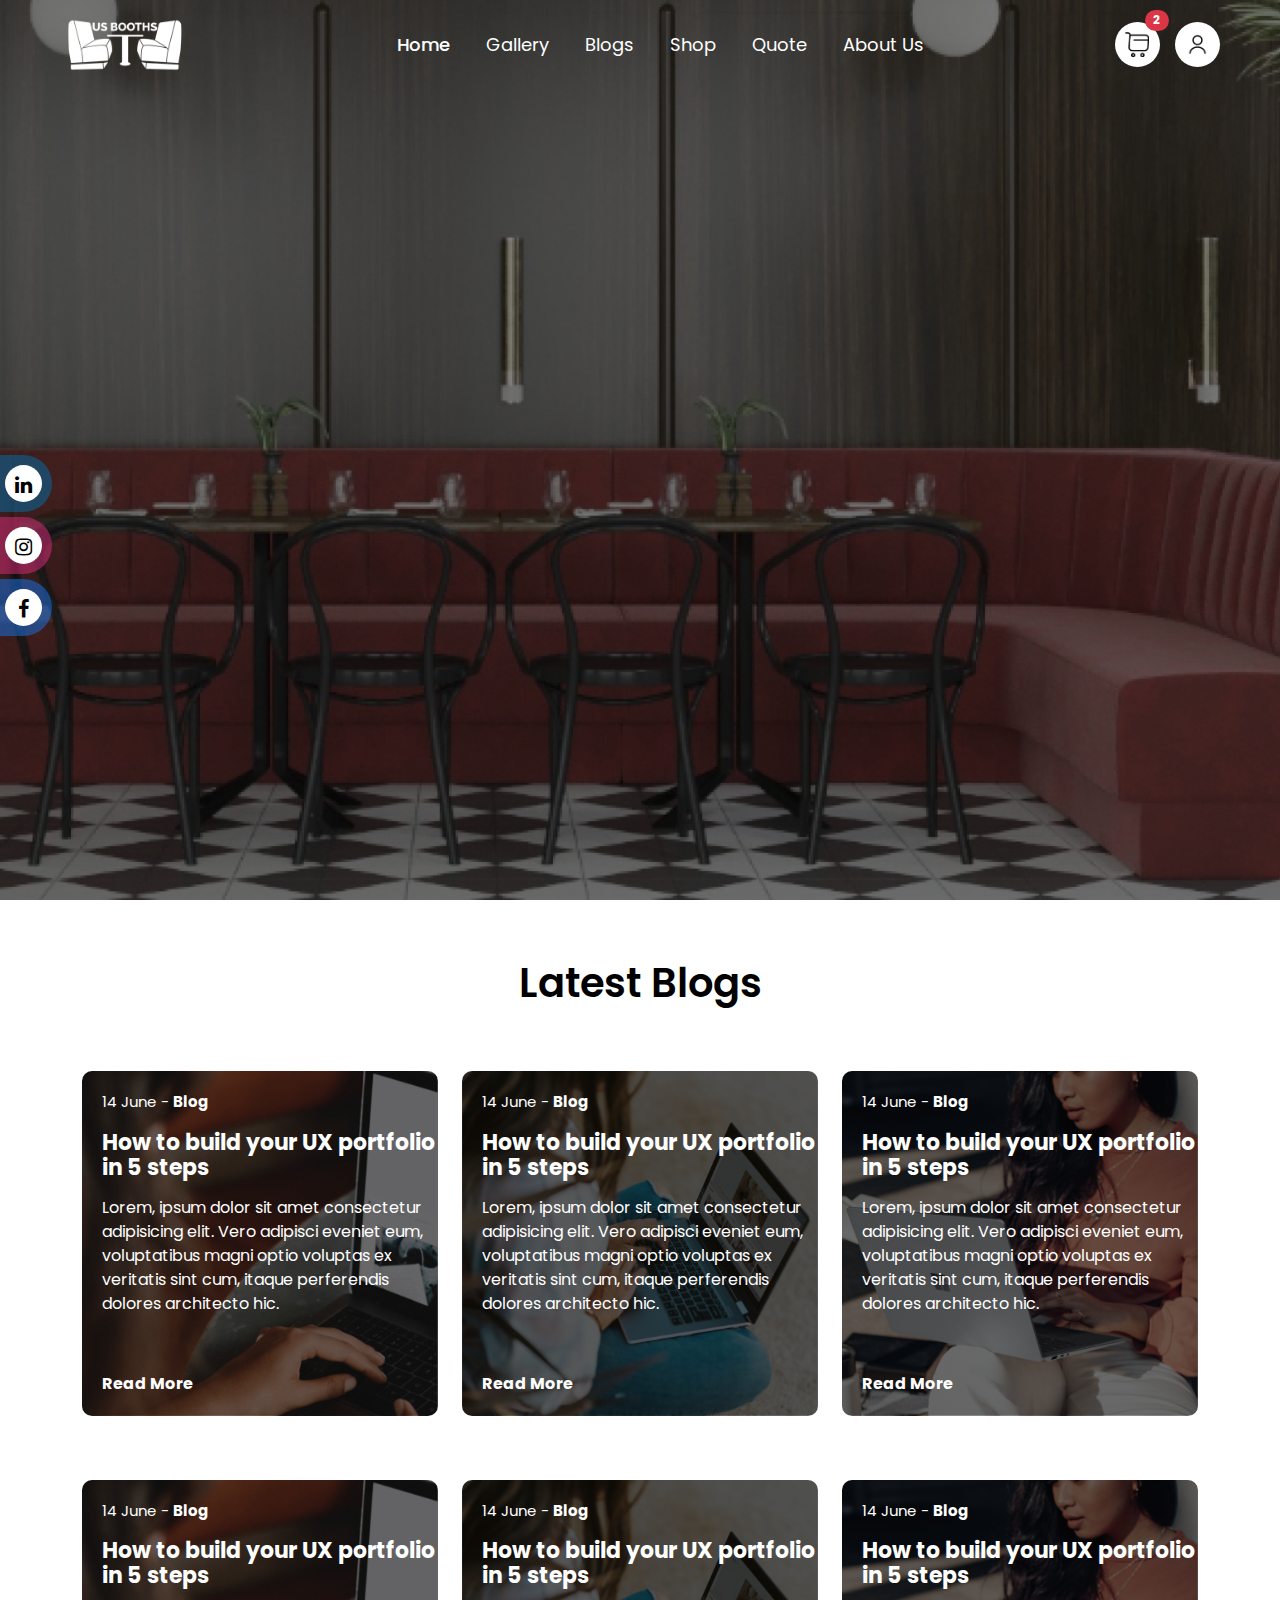
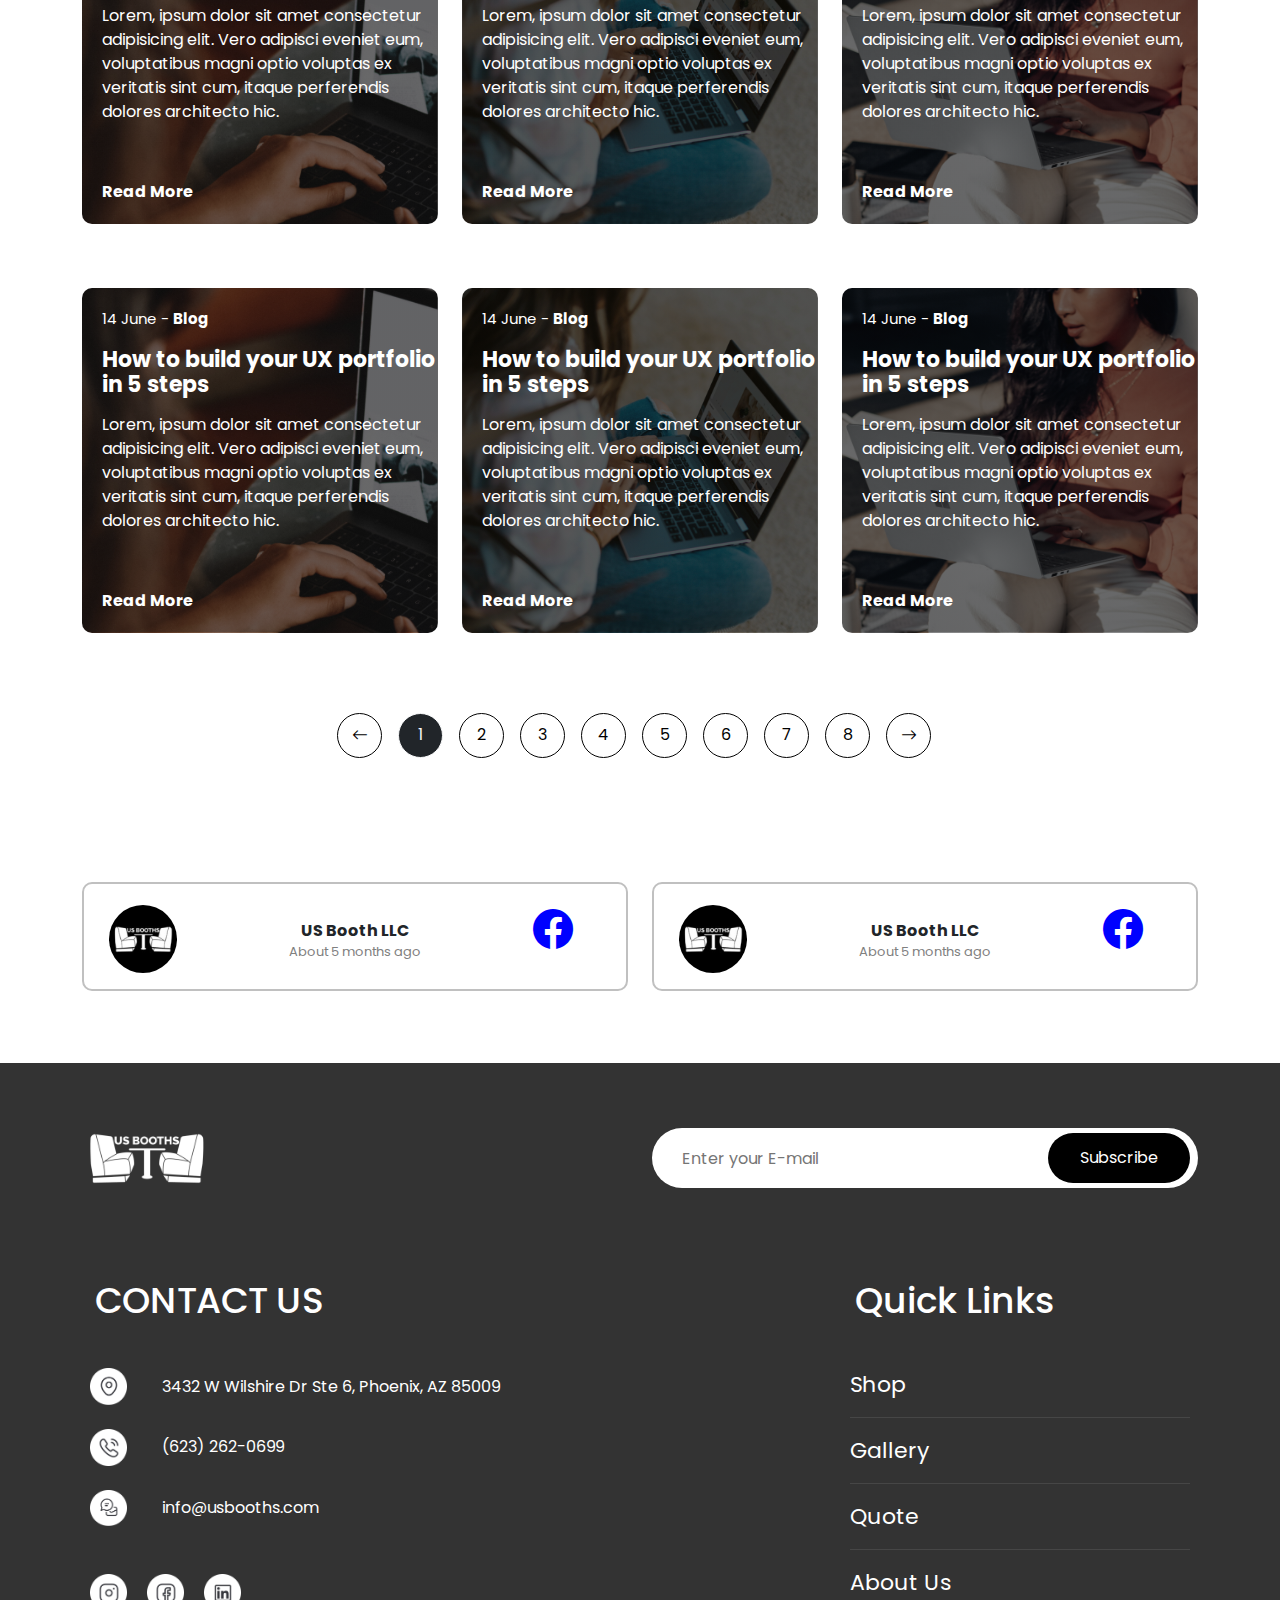
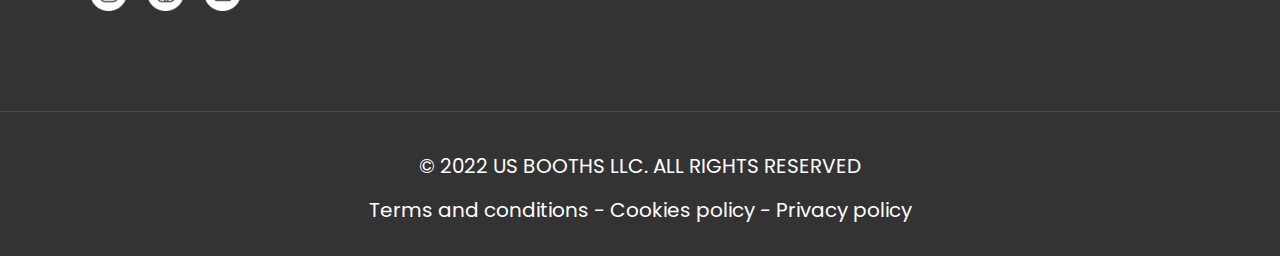
<file: blog.html>
<!doctype html>
<html lang="en">

<head>
  <!-- Required meta tags -->
  <meta charset="utf-8" />
  <meta name="viewport" content="width=device-width, initial-scale=1, shrink-to-fit=no" />

  <!-- <link rel="stylesheet" href="css/owl.carousel.min.css" /> -->

  <link rel="stylesheet" href="https://cdnjs.cloudflare.com/ajax/libs/font-awesome/6.2.0/css/all.min.css" />
  <link href="https://cdn.jsdelivr.net/npm/bootstrap@5.2.2/dist/css/bootstrap.min.css" rel="stylesheet" />
  <!-- Option 1: Include in HTML -->
  <link rel="stylesheet" href="https://cdn.jsdelivr.net/npm/bootstrap-icons@1.3.0/font/bootstrap-icons.css">
  <!-- <link rel="stylesheet" href="https://cdn.jsdelivr.net/npm/bootstrap@5.2.2/dist/css/bootstrap.min.css"> -->
  <link rel="stylesheet" href="css/style2.css">
  <!-- Bootstrap CSS -->


  <!-- Style -->
  <!-- <link rel="stylesheet" href="css/style.css"> -->

  <link rel="icon" type="image/x-icon" href="images/image 1.png">
  <title>Blog</title>
  <style>
    /* ------------------------------------------------ */
    /* ------------------------------------------------ */
    /* ------------------------------------------------ */
    /* ------------------------------------------------ */
    /* ------------------------------------------------ */
    /* ------------------------------------------------ */

    /* header code for Css */
    @import url("https://fonts.googleapis.com/css?family=Poppins");

    * {
      font-family: "Poppins";
    }

    body {
      margin: 0;
    }

    .myTogglerIcon {
      color: #ffffff;
    }

    .navbar-toggler {
      border: 1px solid white !important;
    }

    .myCallUsBtn {
      background-color: white !important;
      border-radius: 50px;
      padding-left: 2.5rem;
      padding-right: 2.5rem;
      padding-top: 0.5rem;
      padding-bottom: 0.5rem;
      border: none;
      color: black;
    }

    .myCallUsBtn:hover {
      background-color: black !important;
      color: white;
    }

    .myItem {
      font-style: normal;
      font-weight: 400;
      font-size: 18px;
      line-height: 24px;
      color: #ffffff;
    }

    .myItem:hover {
      color: #ffffff;
    }

    .active {
      font-weight: 500;
      color: #ffffff !important;
    }

    .myItemDiv {
      margin-left: 10px;
      margin-right: 10px;
    }

    @media only screen and (max-width: 600px) {
      .myNavbar {
        padding-bottom: 20px;
      }

      .myCallUsBtnDiv {
        padding: 15px;
      }

      .myItem {
        padding: 15px;
      }

      .myfooterLogo {
        text-align: center;
        margin-bottom: 20px;
      }

      .mySubscribeInput {
        padding-right: 150px;
      }
    }

    .myfooterBottom {
      padding: 20px;
    }

    .myfooterBottomText {
      text-align: center;
      color: #ffffff;
      font-style: normal;
      font-weight: 400;
      font-size: 20px;
      line-height: 36px;
    }

    .myFooterBg {
      background-color: #333333;
    }

    .myFootContainer {
      padding-top: 4rem;
      padding-bottom: 3rem;
    }

    .myHr {
      color: #808080;
    }

    .myHeaderBg {
      background-color: transparent;
    }

    @media only screen and (max-width: 768px) {
      .myHeaderBg {
        background-color: #000000;
      }
    }

    .buttonIn {
      width: 100%;
      position: relative;
    }

    .mySubscribeInput {
      margin: 0px;
      padding: 30px;
      width: 100%;
      outline: none;
      height: 50px;
      border-radius: 50px;
    }

    .mySubscribeButton {
      position: absolute;
      border-radius: 50px;
      right: 10px;
      top: 8px;
      bottom: 10px;
      z-index: 2;
      border: none;
      padding-left: 2rem;
      padding-right: 2rem;
      height: 50px;
      cursor: pointer;
      color: white;
      background-color: black;
      transform: translateX(2px);
    }

    .mySubColumn {
      display: flex;
      align-items: center;
    }

    .myFooterRow1 {
      margin-bottom: 4rem;
    }

    .myFooterIcon {
      margin-right: 35px;
    }

    .myList {
      margin-bottom: 1.5rem;
    }

    .myFooterIconText {
      margin-top: auto;
      margin-bottom: auto;
    }

    .myContactText {
      padding-left: 5px;
      color: white;
      font-style: normal;
      font-weight: 500;
      font-size: 36px;
      line-height: 54px;
    }

    .myFooterIconStyle {
      width: 37px;
    }

    .myFooterIcon2 {
      margin-right: 20px;
    }

    .social-content>ul {
      list-style-type: none;
      padding-left: 0px;
      display: flex;
    }

    .myQuickLinksText {
      padding-left: 5px;
      color: white;
      font-style: normal;
      font-weight: 500;
      font-size: 36px;
      line-height: 54px;
    }

    .myQuickLinks {
      font-style: normal;
      font-weight: 400;
      font-size: 22px;
      line-height: 33px;
      color: #ffffff;
    }

    .FooterLeft {
      padding: 20px;
    }

    .FooterRight {
      padding: 20px;
    }





    .page-link {
      position: relative;
      justify-content: center;
      display: grid;
      padding: 0.5rem 0.75rem;
      margin-left: 30px;
      line-height: 1.25;
      align-items: center;
      background-color: #fff;
      border-radius: 1px solid black;
      border-radius: 59px !important;
      border: 2px;
      color: black;
      border: 1px solid;
      margin-bottom: 100px;
    }

    .ago {
      color: gray;
      font-weight: normal;
      font-size: 13px;
    }

    .bi-facebook {
      margin-left: 20px;
      font-size: 40px;
      color: blue;
    }


    .date {
      padding-left: 20px;
      font-size: 15px;
      padding-top: 20px;
      color: white;
    }


    /* .li-icon {
  margin-top: 10px;
} */

    .only-logo {
      display: flex;
      justify-content: center;
      align-items: center;
    }

    .only-logo img {
      border-radius: 50%;
      margin-top: 5px;
    }

    /* pagination Media Query */
    /* @media only screen and (max-width: 600px) {
  .pagination_4 {
    display: none;
  }
} */
    @media only screen and (max-width: 400px) {
      .pagination_3 {
        display: none;
      }
    }

    @media only screen and (max-width: 640px) {
      .pagination_6 {
        display: none;
      }
    }

    @media only screen and (max-width: 550px) {
      .pagination_5 {
        display: none;
      }
    }

    @media only screen and (max-width: 470px) {
      .pagination_4 {
        display: none;
      }
    }

    @media only screen and (max-width: 400px) {
      .pagination_3 {
        display: none;
      }
    }


    .HERO_SECTION {
      height: 100vh;
      background-size: cover;
      background-position: center;
      background-repeat: no-repeat;
      position: relative;
    }

    .responsive_design {
      margin-left: 0% !important;
      margin-right: 0% !important;
    }


    @media only screen and (max-width: 1310px) {
      .product_detials_table {
        width: auto !important;
      }
    }

    @media only screen and (min-width: 768px) {
      .Gallery_text {
        font-weight: 600;
        font-size: 60px;
        text-align: center;
        color: #000000;
        margin-bottom: 30px;
        margin-top: 10px;
      }
    }


    @media only screen and (min-width: 100px) {
      .Gallery_text {
        font-weight: 600;
        font-size: 40px;
        text-align: center;
        color: #000000;
        margin-bottom: 10px;
        margin-top: 5px;
      }
    }



    .CLICK-11 {
      background: url(images/p1.png);
      background-position: center;
      background-size: cover;
      width: 100%;
      height: 40vh;
      /* padding: 0% !important; */
    }

    .CLICK-22 {
      background: url(images/p33.png);
      background-position: center;
      background-size: cover;

      width: 100%;
      height: 40vh;

    }

    .CLICK-33 {
      background: url(images/p77.png);
      background-position: center;
      background-size: cover;
      width: 98%;
      height: 40vh;
      margin-left: 4px;
    }

    .CLICK-44 {
      background: linear-gradient(rgba(8, 8, 8, 0.6), rgba(8, 8, 8, 0.6)),
        url(images/imgae/p44.png);
      background-position: center;
      background-size: cover;
      width: 98%;
      /* margin-left: 14px !important; */
      height: 40vh;
      font-size: 25px;
      font-weight: bold;
      display: flex;
      color: white;
      justify-content: center;
      align-items: center;
      margin-left: 4px;

    }




    .img-1 {
      background: linear-gradient(rgba(8, 8, 8, 0.6), rgba(8, 8, 8, 0.6)),
        url(images/imgae/Mask\ group-1.png);
      background-position: center;
      background-size: cover;
      border-radius: 10px;
      width: 100%;
      height: auto;
    }

    .img-2 {
      background: linear-gradient(rgba(8, 8, 8, 0.6), rgba(8, 8, 8, 0.6)),
        url(images/windows-dOmKEVCg94s-unsplash\ 1.png);
      background-position: center;
      background-size: cover;
      border-radius: 10px;
      width: 100%;
      height: auto;
    }

    .img-3 {
      background: linear-gradient(rgba(8, 8, 8, 0.6), rgba(8, 8, 8, 0.6)),
        url(images/imgae/Mask\ group.png);
      background-position: center;
      background-size: cover;
      border-radius: 10px;
      width: 100%;
      height: auto;
    }





    .build {
      padding-left: 20px;
      font-size: 22px;
      font-weight: bold;
      line-height: 25px;
      color: white;
    }




    .Rmore {
      padding-top: 40px;
      padding-left: 20px;
      padding-bottom: 20px;
    }

    .Rmore a {
      text-decoration: none;
      color: white;
      font-weight: bold;
    }

    .Rmore a:hover {
      color: aqua;
    }

    .amet {
      color: white;
      padding-left: 20px;
    }


    .booth {
      padding-top: 21px;
      font-weight: bold;
      line-height: 20px;
    }

    #overlay {
      position: absolute;
      /* Sit on top of the page content */
      /* Hidden by default */
      width: 100%;
      /* Full width (cover the whole page) */
      height: 100vh;
      /* Full height (cover the whole page) */
      top: 0;
      left: 0;
      right: 0;
      bottom: 0;
      background-color: rgba(0, 0, 0, 0.5);
      /* Black background with opacity */
      z-index: 900 !important;
      /* Specify a stack order in case you're using a different order for other elements */
      cursor: pointer;
      /* Add a pointer on hover */
    }


    /* Header Icon Style  */
    .main-div {

      width: 45px;
      height: 45px;

      border-radius: 50%;

      background-color: white;
    }

    .icon-1 {
      margin: 5px;
      height: 35px;
      padding: 5px;
    }

    .icon1span span {
      position: relative;
      top: -60px;
      left: 30px;
    }

    .main-div2 {
      margin-left: 15px;
      width: 45px;
      height: 45px;
      border-radius: 50%;
      background-color: white;
    }

    .icon-2 {
      margin: 5px;
      height: 35px;
      padding: 7px;
    }
  </style>
</head>

<body>


  <!-- <div class="site-mobile-menu site-navbar-target">
      <div class="site-mobile-menu-header">
        <div class="site-mobile-menu-close mt-3">
          <span class="icon-close2 js-menu-toggle"></span>
        </div>
      </div>
      <div class="site-mobile-menu-body"></div>
    </div>
    <header class="site-navbar mt-3 ">
      <div class="container-fluid  ">
        <div class="row align-items-center responsive_design">
          <div class="site-logo col-6"><a href="index.html"><img src="images/image 1.png" alt=""></a></div>

          <nav class="mx-auto site-navigation">
            <ul class="site-menu js-clone-nav d-none d-xl-block ml-0 pl-0;">
              <li><a href="index.html" class="nav-link active">Home</a></li>
              <li><a href="Gallery.html">Gallery</a></li>
              <li class="nav-link">
                <a href="blog.html">Blog</a>
              </li>
              <li class="nav-link">
                <a href="shop2.html">Shop</a>
              </li>
              <li><a href="quote.html">Quote</a></li>
              <li><a href="aboutus.html">About us</a></li>
            </ul>
          </nav>
          
          <div class="right-cta-menu text-right d-flex aligin-items-center col-6 ">
            <div class="ml-auto">
              <a href="chrt.html" class="btn btn-outline-white border-width-2 d-lg-inline-block"><span class="mr-0"></span><i class="fa fa-shopping-cart"></i></a>
              <a href="login.html" class="btn btn-outline-white border-width-2  d-lg-inline-block"><span class="mr-1"></span><i class="fas fa-user"></i></a>
               
            </div>
            <a href="#" class="site-menu-toggle js-menu-toggle d-inline-block d-xl-none mt-lg-2 ml-3 "><span class="icon-menu h3 m-0 p-0 mt-2"></span></a>
          </div>

        </div>
      </div>
    </header> -->
  <section class="myHeaderBg w-100" style="position:absolute ;z-index: 1000;">
    <div class="container-fluid px-md-5 px-d-none">
      <nav class="navbar navbar-expand-lg myNavbar">
        <div class="container-fluid">
          <a class="navbar-brand" href="index.html"><img class="image_width" src="images/image 1.png" alt="" /></a>
          <button class="navbar-toggler" type="button" data-bs-toggle="collapse"
            data-bs-target="#navbarSupportedContent" aria-controls="navbarSupportedContent" aria-expanded="false"
            aria-label="Toggle navigation">
            <span class=""><i class="fa-solid fa-bars myTogglerIcon"></i></span>
          </button>
          <div class="collapse navbar-collapse" id="navbarSupportedContent">
            <ul class="navbar-nav me-auto mb-2 mb-lg-0 mx-auto">
              <li class="nav-item myItemDiv">
                <a class="nav-link myItem active" aria-current="page" href="./index.html">Home</a>
              </li>
              <li class="nav-item myItemDiv">
                <a class="nav-link myItem" href="./Gallery.html">Gallery</a>
              </li>
              <li class="nav-item myItemDiv">
                <a class="nav-link myItem" href="./blog.html">Blogs</a>
              </li>
              <li class="nav-item myItemDiv">
                <a class="nav-link myItem" href="./shop.html">Shop</a>
              </li>
              <li class="nav-item myItemDiv">
                <a class="nav-link myItem" href="./quote.html">Quote</a>
              </li>
              <li class="nav-item myItemDiv">
                <a class="nav-link myItem" href="./aboutus.html">About Us</a>
              </li>
            </ul>
            <!-- <ul class="navbar-nav me-auto mb-2 mb-lg-0 mx-auto">
                <li class="nav-item myItemDiv">
                  <a class="nav-link myItem active" aria-current="page" href="#"
                    >Home</a
                  >
                </li>
                <li class="nav-item myItemDiv">
                  <a class="nav-link myItem" href="#">Gallery</a>
                </li>
                <li class="nav-item myItemDiv">
                  <a class="nav-link myItem text-light">Blogs</a>
                </li>
                <li class="nav-item myItemDiv">
                  <a class="nav-link myItem text-light">Shop</a>
                </li>
                <li class="nav-item myItemDiv">
                  <a class="nav-link myItemn text-light">Quote</a>
                </li>
                <li class="nav-item myItemDiv">
                  <a class="nav-link myItem text-light">About Us</a>
                </li>
              </ul> -->
            <!-- Icon Start  -->
            <div class="d-flex">
              <div class="main-div">
                <div class="icon1span">
                  <a href="cart.html"> <img class="icon-1" src="./images/Vector.png" alt="" /></a>
                  <span class="badge rounded-pill badge-notification bg-danger">2</span>
                </div>



              </div>

              <div class=" main-div2">
                <a href="./login.html"><img class="icon-2" src="./images/Vector2.png" alt="" /></a>
              </div>
            </div>
            <!-- Icon End  -->
            <!-- <div class="d-flex myCallUsBtnDiv">
                <button
                  type="button"
                  class="btn btn-primary btn-lg myCallUsBtn"
                >
                  Call Us
                </button>
              </div> -->
          </div>
        </div>
      </nav>
    </div>
  </section>
  <div id="overlay"></div>


  <div></div>

  <div class="HERO_SECTION" style="background-image: url(images/blog.png); text-align: center;">

  </div>
  <section>
    <div class="container ">
      <div class="Gallery_text py-2 py-md-5">Latest Blogs </div>

      <div class="row">
        <div class="col-md-4 col-sm-12">
          <div class="img-1">
            <p class="date">14 June - <b>Blog</b></p>
            <p class="build">How to build your UX portfolio in 5 steps</p>
            <p class="amet">
              Lorem, ipsum dolor sit amet consectetur adipisicing elit. Vero
              adipisci eveniet eum, voluptatibus magni optio voluptas ex
              veritatis sint cum, itaque perferendis dolores architecto hic.
            </p>
            <p class="Rmore"><a href="#">Read More</a></p>
          </div>
        </div>
        <div class="col-md-4 col-sm-12">
          <div class="img-2">
            <p class="date">14 June - <b>Blog</b></p>
            <p class="build">How to build your UX portfolio in 5 steps</p>
            <p class="amet">
              Lorem, ipsum dolor sit amet consectetur adipisicing elit. Vero
              adipisci eveniet eum, voluptatibus magni optio voluptas ex
              veritatis sint cum, itaque perferendis dolores architecto hic.
            </p>
            <p class="Rmore"><a href="#">Read More</a></p>
          </div>
        </div>
        <div class="col-md-4 col-sm-12">
          <div class="img-3">
            <p class="date">14 June - <b>Blog</b></p>
            <p class="build">How to build your UX portfolio in 5 steps</p>
            <p class="amet">
              Lorem, ipsum dolor sit amet consectetur adipisicing elit. Vero
              adipisci eveniet eum, voluptatibus magni optio voluptas ex
              veritatis sint cum, itaque perferendis dolores architecto hic.
            </p>
            <p class="Rmore"><a href="#">Read More</a></p>
          </div>
        </div>
      </div>
      <div class="row mt-5">
        <div class="col-md-4 col-sm-12">
          <div class="img-1">
            <p class="date">14 June - <b>Blog</b></p>
            <p class="build">How to build your UX portfolio in 5 steps</p>
            <p class="amet">
              Lorem, ipsum dolor sit amet consectetur adipisicing elit. Vero
              adipisci eveniet eum, voluptatibus magni optio voluptas ex
              veritatis sint cum, itaque perferendis dolores architecto hic.
            </p>
            <p class="Rmore"><a href="#">Read More</a></p>
          </div>
        </div>
        <div class="col-md-4 col-sm-12">
          <div class="img-2">
            <p class="date">14 June - <b>Blog</b></p>
            <p class="build">How to build your UX portfolio in 5 steps</p>
            <p class="amet">
              Lorem, ipsum dolor sit amet consectetur adipisicing elit. Vero
              adipisci eveniet eum, voluptatibus magni optio voluptas ex
              veritatis sint cum, itaque perferendis dolores architecto hic.
            </p>
            <p class="Rmore"><a href="#">Read More</a></p>
          </div>
        </div>
        <div class="col-md-4 col-sm-12">
          <div class="img-3">
            <p class="date">14 June - <b>Blog</b></p>
            <p class="build">How to build your UX portfolio in 5 steps</p>
            <p class="amet">
              Lorem, ipsum dolor sit amet consectetur adipisicing elit. Vero
              adipisci eveniet eum, voluptatibus magni optio voluptas ex
              veritatis sint cum, itaque perferendis dolores architecto hic.
            </p>
            <p class="Rmore"><a href="#">Read More</a></p>
          </div>
        </div>
      </div>
      <div class="row mt-5">
        <div class="col-md-4 col-sm-12">
          <div class="img-1">
            <p class="date">14 June - <b>Blog</b></p>
            <p class="build">How to build your UX portfolio in 5 steps</p>
            <p class="amet">
              Lorem, ipsum dolor sit amet consectetur adipisicing elit. Vero
              adipisci eveniet eum, voluptatibus magni optio voluptas ex
              veritatis sint cum, itaque perferendis dolores architecto hic.
            </p>
            <p class="Rmore"><a href="#">Read More</a></p>
          </div>
        </div>
        <div class="col-md-4 col-sm-12">
          <div class="img-2">
            <p class="date">14 June - <b>Blog</b></p>
            <p class="build">How to build your UX portfolio in 5 steps</p>
            <p class="amet">
              Lorem, ipsum dolor sit amet consectetur adipisicing elit. Vero
              adipisci eveniet eum, voluptatibus magni optio voluptas ex
              veritatis sint cum, itaque perferendis dolores architecto hic.
            </p>
            <p class="Rmore"><a href="#">Read More</a></p>
          </div>
        </div>
        <div class="col-md-4 col-sm-12">
          <div class="img-3">
            <p class="date">14 June - <b>Blog</b></p>
            <p class="build">How to build your UX portfolio in 5 steps</p>
            <p class="amet">
              Lorem, ipsum dolor sit amet consectetur adipisicing elit. Vero
              adipisci eveniet eum, voluptatibus magni optio voluptas ex
              veritatis sint cum, itaque perferendis dolores architecto hic.
            </p>
            <p class="Rmore"><a href="#">Read More</a></p>
          </div>
        </div>
      </div>
    </div>


    <!-- Pagination Section Code Start -->
    <div class="container     mt-5  ">
      <div class="row  justify-content-center d-flex text-center">
        <div class="col-md-7 ps-2 ps-md-0   justify-content-center text-center">
          <nav aria-label="Page navigation  example ">
            <ul class="pagination justify-content-center my-3">
              <li class="page-item">
                <a class="page-link bi bi-arrow-left mx-2"
                  style="border-radius:25px !important; width: 45px;height:45px ;"></a>
              </li>
              <li class="page-item "><a class="page-link bg-dark text-light mx-2"
                  style="border-radius:25px !important;width: 45px;height:45px ;" href="#">1</a></li>
              <li class="page-item"><a class="page-link  mx-2"
                  style="border-radius:25px !important; width: 45px;height:45px ;" href="#">2</a></li>
              <li class="page-item "><a class="page-link mx-2  pagination_3" href="#"
                  style="border-radius:25px !important; width: 45px;height:45px ;">3</a></li>
              <li class="page-item"><a class="page-link mx-2 pagination_4 " href="#"
                  style="border-radius:25px !important;width: 45px;height:45px ;">4</a></li>
              <li class="page-item"><a class="page-link mx-2 pagination_5 " href="#"
                  style="border-radius:25px !important; width: 45px;height:45px ;">5</a></li>
              <li class="page-item"><a class="page-link mx-2 pagination_6 " href="#"
                  style="border-radius:25px !important; width: 45px;height:45px ;">6</a></li>
              <li class="page-item"><a class="page-link mx-2 pagination_6 " href="#"
                  style="border-radius:25px !important; width: 45px;height:45px ;">7</a></li>
              <li class="page-item"><a class="page-link mx-2 pagination_6 " href="#"
                  style="border-radius:25px !important; width: 45px;height:45px ;">8</a></li>
              <li class="page-item">
                <a class="page-link bi bi-arrow-right mx-2"
                  style="height:45px ;border-radius:25px !important; width: 45px;" href="#"></a>
              </li>
            </ul>
          </nav>

        </div>
      </div>


      <div class="col-md-4"></div>
    </div>




    <div class="container mb-5">
      <div class="row mt-2">

        <div class="col-md-6  ">
          <div class="border   mt-md-0 mt-2 mt-md-0   "
            style="border: 2px solid #C0C0C0 !important; border-radius: 10px !important;">
            <div class="row pt-3">
              <div class="col-md-3 text-center justify-content-center">
                <p class="only-logo">
                  <img class="img-fluid" src="images/image 6.png" width="68px" height="68px" alt="" />
                </p>
              </div>
              <div class="col-md-6  text-center justify-content-center">
                <p class="booth">
                  US Booth LLC<br /><span class="ago">About 5 months ago</span>
                </p>
              </div>
              <div class="col-md-3 text-center justify-content-center  ">
                <p class="li-icon"><i class="bi bi-facebook pe-5"></i></p>
              </div>
            </div>
          </div>
          <div class="row ms-0 ms-md-1  pe-3 pe-md-0  mt-3 g-0">
            <div style="width: 97%;">
              <div class="row mt-2 g-0">
                <script src="https://s.electricblaze.com/widget.js" defer></script>
                <div class="electricblaze-id-2Uhx770"></div>
              </div>
            </div>
          </div>
        </div>
        <div class="col-md-6 ">
          <div class="border   mt-md-0 mt-2 mt-md-0   "
            style="border: 2px solid #C0C0C0 !important; border-radius: 10px !important;">
            <div class="row pt-3">
              <div class="col-md-3 text-center justify-content-center">
                <p class="only-logo">
                  <img class="img-fluid" src="images/image 6.png" width="68px" height="68px" alt="" />
                </p>
              </div>
              <div class="col-md-6  text-center justify-content-center">
                <p class="booth">
                  US Booth LLC<br /><span class="ago">About 5 months ago</span>
                </p>
              </div>
              <div class="col-md-3 text-center justify-content-center  ">
                <p class="li-icon"><i class="bi bi-facebook pe-5"></i></p>
              </div>
            </div>
          </div>
          <div class="row ms-0 ms-md-1  pe-3 pe-md-0  mt-3 g-0">
            <div style="width: 97%;">
              <div class="row mt-2 g-0">
                <script src="https://s.electricblaze.com/widget.js" defer></script>
                <div class="electricblaze-id-2Uhx770"></div>
              </div>
            </div>
          </div>
        </div>
      </div>
    </div>
    <section class="myFooterBg  myAboutSection">
      <div class="container myFootContainer">
        <div class="row myFooterRow1">
          <div class="col-md-6">
            <div class="myfooterLogo">
              <a href="index.html"><img class="image_width" src="./images/image 1.png" alt="" /></a>

            </div>
          </div>
          <div class="col-md-6 mySubColumn">
            <div class="buttonIn">
              <form>
                <input type="text" placeholder="Enter your E-mail" class="mySubscribeInput" />
                <button class="mySubscribeButton">Subscribe</button>
              </form>
            </div>
          </div>
        </div>
        <div class="row">
          <div class="col-md-8 FooterLeft">
            <p class="myContactText">CONTACT US</p>
            <br>
            <div class="d-flex myList">
              <div class="myFooterIcon"><img class="myFooterIconStyle" src="./images/icons/loc.png" alt="" />
              </div><span class="text-white myFooterIconText"> <a style="color:white; text-decoration: none;"
                  href="#">3432
                  W
                  Wilshire Dr Ste 6,
                  Phoenix, AZ 85009</a> </span>
            </div>
            <div class="d-flex myList">
              <div class="myFooterIcon"><img class="myFooterIconStyle" src="./images/icons/call.png" alt="" />
              </div>
              <span class="text-white myFooterIconText"> <a href="tel:6232620699"
                  style="color:white; text-decoration: none;">(623) 262-0699</a> </span>
            </div>
            <div class="d-flex myList">
              <div class="myFooterIcon"><img class="myFooterIconStyle" src="./images/icons/message.png" alt="" /></div>
              <span class="text-white myFooterIconText"> <a href="mailto:info@usbooths.com"
                  style="color:white; text-decoration: none;">info@usbooths.com</a> </span>
            </div>
            <br>

            <div class="social-content">
              <ul>
                <li>
                  <a href="https://www.instagram.com/">
                    <div class="myFooterIcon2"><img class="myFooterIconStyle" src="./images/icons/insta.png" alt="">
                    </div>
                  </a>

                </li>
                <li>
                  <a href="https://www.facebook.com">
                    <div class="myFooterIcon2"><img class="myFooterIconStyle" src="./images/icons/fb.png" alt=""></div>
                  </a>


                </li>

                <li>
                  <a href="https://www.linkedin.com">
                    <div class="myFooterIcon2"><img class="myFooterIconStyle" src="./images/icons/lin.png" alt=""></div>
                  </a>


                </li>
              </ul>
            </div>
          </div>
          <div class="col-md-4 FooterRight">
            <p class="myQuickLinksText">Quick Links</p>
            <br>
            <h6 class="myQuickLinks"><a href="shop.html" style="color:white; text-decoration: none;">Shop</a>
            </h6>
            <hr class="myHr">
            <h6 class="myQuickLinks"><a href="Gallery.html" style="color:white; text-decoration: none;">Gallery</a></h6>
            <hr class="myHr">
            <h6 class="myQuickLinks"><a href="quote.html" style="color:white; text-decoration: none;">Quote</a>
            </h6>
            <hr class="myHr">
            <h6 class="myQuickLinks"><a href="aboutus.html" style="color:white; text-decoration: none;">About
                Us</a></h6>
          </div>
        </div>
      </div>
      <hr class="myHr" />
      <div class="myfooterBottom">
        <h6 class="myfooterBottomText">
          © 2022 US BOOTHS LLC. ALL RIGHTS RESERVED
        </h6>
        <h6 class="myfooterBottomText">
          Terms and conditions - Cookies policy - Privacy policy
        </h6>
      </div>
    </section>
    <script src="jquery.js"></script>
    <script>
      $(function () {

        $("#icons").load("headericon.html")
      });
    </script>

    <section id="icons">

    </section>
    <!-- <div class="container     mt-5 pt-5  ">
      <div class="row  justify-content-center d-flex text-center">
        <div class="col-md-7 ps-2 ps-md-0   justify-content-center text-center">
          <nav aria-label="Page navigation example">
            <ul class="pagination justify-content-center">
              <li class="page-item">
                <a class="page-link bi bi-arrow-left" style="border-radius:25px !important; width: 36px; height: 36px;"></a>
              </li>
              <li class="page-item "><a class="page-link bg-dark text-light" style="border-radius:25px !important; width: 40px;" href="#" >1</a></li>
              <li class="page-item"><a class="page-link " style="border-radius:25px !important; width: 40px;" href="#" >2</a></li>
              <li class="page-item "><a class="page-link pagination_3" href="#"style="border-radius:25px !important; width: 40px;">3</a></li>
              <li class="page-item"><a class="page-link pagination_4 " href="#"style="border-radius:25px !important; width: 40px;" >4</a></li>
              <li class="page-item"><a class="page-link pagination_5 " href="#"style="border-radius:25px !important; width: 40px;" >5</a></li>
              <li class="page-item"><a class="page-link pagination_6 " href="#"style="border-radius:25px !important; width: 40px;" >6</a></li>
              <li class="page-item">
                <a class="page-link bi bi-arrow-right " style="border-radius:25px !important; width: 36px; height: 36px;" href="#" ></a>
              </li>
            </ul>
          </nav>

        </div>
      </div>

      
      <div class="col-md-4"></div>
    </div> -->

  </section>

  <section>


  </section>



  </div>
  <!-- <section>
  <div class="container-fluid" style="background-color: #333 ;">
  <div class="foot-color"></div>
    <div class="container ">
      <div class="row">
        <div class="col-md-3 pt-5 ml-5"><img src="images/foot.png" width="80%"></div>
        <div class="col-md-1"></div>
        <div class="col-md-7 pt-5"> <input type="email" class="form-control" id="foot" placeholder="Enter Your E-Mail">
          <button type="button" class="btn btn-warning btn-lg">About Us</button>
        </div>
      </div>
      <div class="row">
        <div class="col-md-6">
          <p class="control">CONTACT US</p>
          <p><i class="fa-solid fa-location-dot ml-3"></i><span class="text-white pl-3">3432 W Wilshire Dr Ste 6, Phoenix, AZ 85009</span>
          </p>
          <p><i class="fa-solid fa-phone ml-3"></i><span class="text-white pl-3">(623) 262-0699</span></p>
          <p><i class="fa-solid fa-envelope ml-3"></i><span class="text-white pl-3">info@usbooths.com</span></p>
          <div class="social-content">
            <ul>
              <li><i class="bi bi-instagram"></i></li>
              <li><i class="bi bi-whatsapp"></i></li>
              <li><i class="bi bi-pinterest"></i></li>
              <li><i class="bi bi-linkedin"></i></li>
            </ul>
          </div>
        </div>
        <div class="col-md-6">
          <p class="quick">Quick Links</p>
          <p class="s-store">Shop</p>
  
          <p class="s-store">Gallery</p>
  
          <p class="s-store">Quote</p>
  
          <p class="a-store">About Us</p>
        </div>
      </div>
      
     
      
  </div>
  </div>


  <div class="text-center p-0" style="background-color: #333; color: #fff;">
    © 2022 US BOOTHSLLC.ALL RIGHT RESERVED<br>
    <a class="text-white" href="#">Teams and Conditions-</a>
    <a class="text-white" href="#">Cookies Policy-</a>
    <a class="text-white" href="#">Privacy Policy</a>
  </div>

  </footer> 
</section> -->

  </div>
  <!-- End of .container -->
  <!-- 
    <script src="js/jquery-3.3.1.min.js"></script>
    <script src="js/popper.min.js"></script>
    <script src="js/bootstrap.min.js"></script>
    <script src="js/jquery.sticky.js"></script>
    <script src="js/main.js"></script>
    <script src="https://cdn.jsdelivr.net/npm/@popperjs/core@2.11.6/dist/umd/popper.min.js"></script>
    <script src="https://cdn.jsdelivr.net/npm/bootstrap@5.2.2/dist/js/bootstrap.min.js"></script>
    <script src="https://cdn.jsdelivr.net/npm/bootstrap@5.2.2/dist/js/bootstrap.bundle.min.js"></script> -->
  <script src="https://cdn.jsdelivr.net/npm/bootstrap@5.2.2/dist/js/bootstrap.bundle.min.js"
    integrity="sha384-OERcA2EqjJCMA+/3y+gxIOqMEjwtxJY7qPCqsdltbNJuaOe923+mo//f6V8Qbsw3"
    crossorigin="anonymous"></script>

  <!-- Bootstrap 5 JS -->
  <!-- <script src='https://cdn.jsdelivr.net/npm/bootstrap@5.0.2/dist/js/bootstrap.bundle.min.js'></script> -->

</body>

</html>
</file>
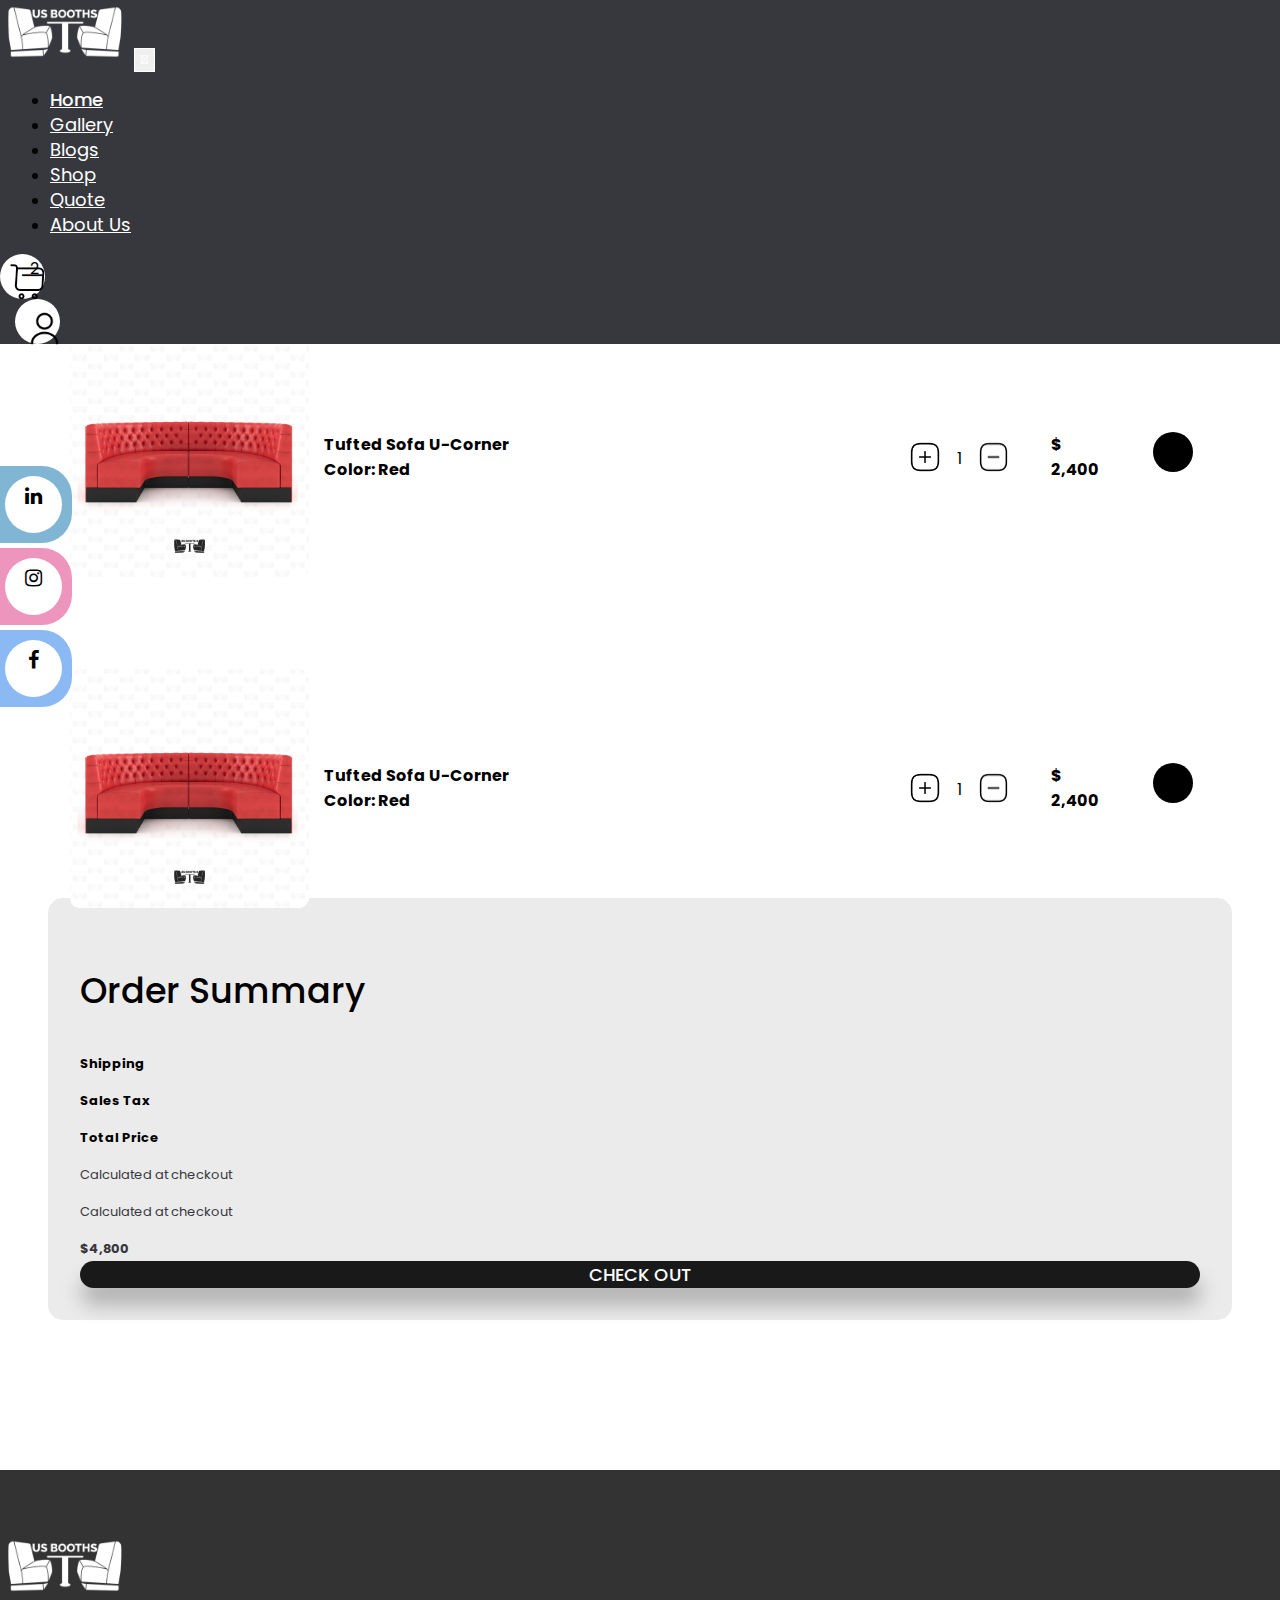
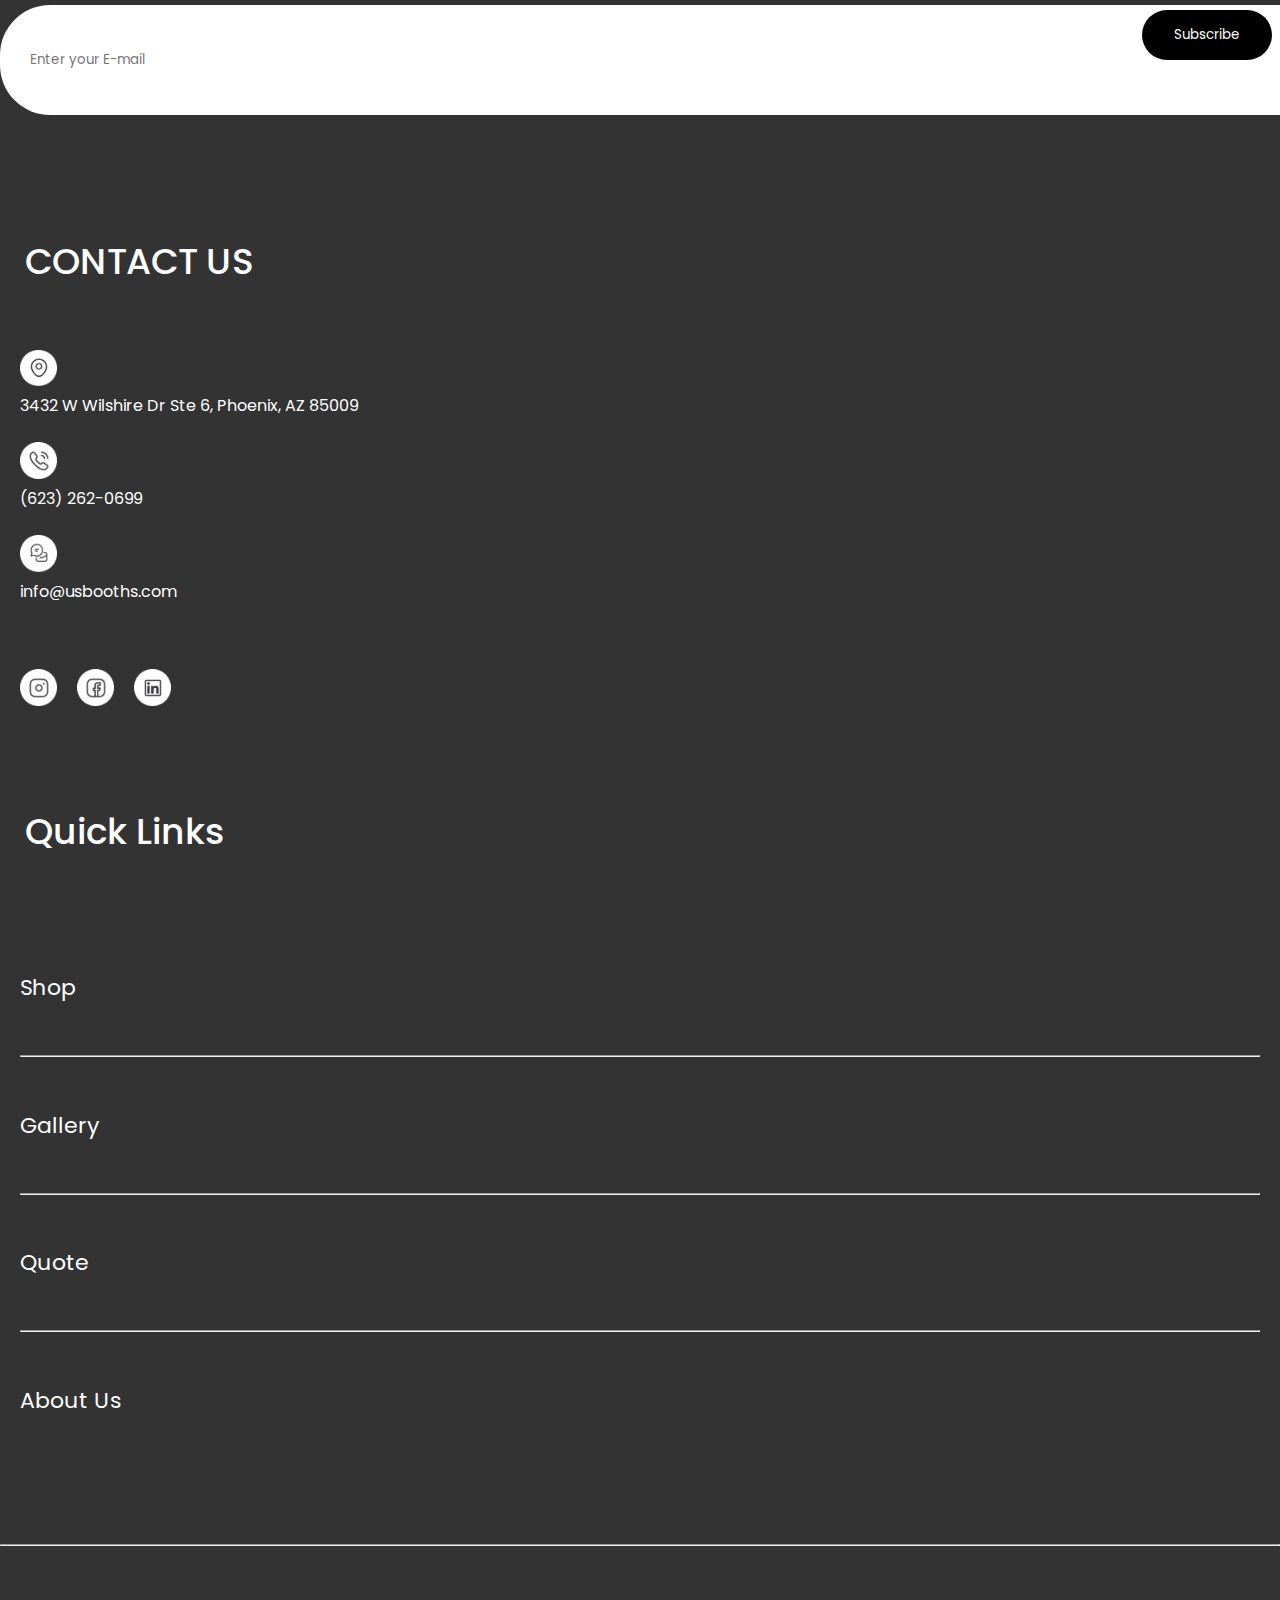
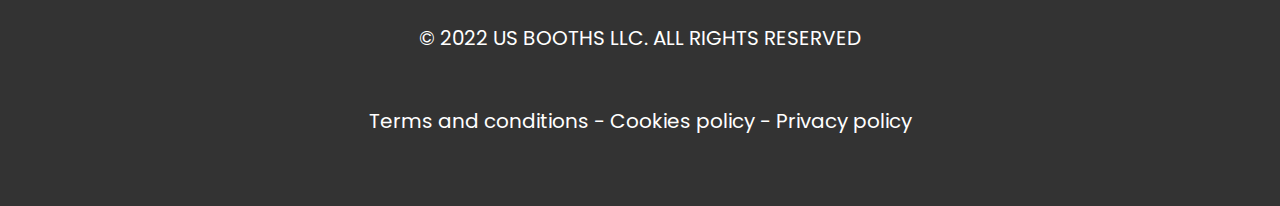
<file: cart.html>
<!DOCTYPE html>
<html lang="en">

<head>
  <meta charset="UTF-8" />
  <meta http-equiv="X-UA-Compatible" content="IE=edge" />
  <!-- ========Bostrap Cdn========= -->
  <meta name="viewport" content="width=device-width, initial-scale=1.0" />
  <link href="https://cdn.jsdelivr.net/npm/bootstrap@5.2.2/dist/css/bootstrap.min.css" rel="stylesheet"
    integrity="sha384-Zenh87qX5JnK2Jl0vWa8Ck2rdkQ2Bzep5IDxbcnCeuOxjzrPF/et3URy9Bv1WTRi" crossorigin="anonymous" />

  <link rel="stylesheet" href="https://cdnjs.cloudflare.com/ajax/libs/font-awesome/6.2.0/css/all.min.css"
    integrity="sha512-xh6O/CkQoPOWDdYTDqeRdPCVd1SpvCA9XXcUnZS2FmJNp1coAFzvtCN9BmamE+4aHK8yyUHUSCcJHgXloTyT2A=="
    crossorigin="anonymous" referrerpolicy="no-referrer" />
  <link rel="icon" type="image/x-icon" href="images/image 1.png">
  <link rel="stylesheet" href="css/style2.css">
  <title>Cart</title>
  <!-- ===========================================css========================================================== -->
  <style>
    /* HEARDER AND FOOTER CSS */

    @import url("https://fonts.googleapis.com/css?family=Poppins");
    @import url("https://fonts.googleapis.com/css?family=Playfair Display");
    @import url("https://fonts.googleapis.com/css?family=Roboto");
    @import url("https://fonts.googleapis.com/css?family=Inter");
    @import url("https://fonts.googleapis.com/css?family=Lato");

    * {
      font-family: "Poppins";
    }

    body {
      margin: 0;
    }

    .myTogglerIcon {
      color: #ffffff;
    }

    .navbar-toggler {
      border: 1px solid white !important;
    }

    .myCallUsBtn {
      background-color: white !important;
      border-radius: 50px;
      padding-left: 2.5rem;
      padding-right: 2.5rem;
      padding-top: 0.5rem;
      padding-bottom: 0.5rem;
      border: 1px solid white;
      color: black;
    }

    .add {
      width: 2rem;
      height: 2rem;
    }

    .minus {
      margin-left: 1rem;
    }

    .myCallUsBtn:hover {
      background-color: black !important;
      color: white;
    }

    /* .table {
      border-collapse: separate;
      border-spacing: 0 2em;
      margin-top: -30px;
    } */

    .myItem {
      font-style: normal;
      font-weight: 400;
      font-size: 18px;
      line-height: 24px;
      color: #ffffff;
    }

    .myItem:hover {
      color: #ffffff;
    }

    .active {
      font-weight: 500;
      color: #ffffff !important;
    }

    .myItemDiv {
      margin-left: 10px;
      margin-right: 10px;
    }



    .customMargin {
      padding-left: 3rem;
      padding-right: 3rem;
    }


    @media only screen and (max-width: 760px) {
      .myNavbar {
        padding-bottom: 20px;
      }

      .customMargin {
        padding-left: 1rem;
        padding-right: 1rem;
      }

      .myTable {
        overflow-x: auto;
      }

      .myHeaderBg {
        background-color: #37383e !important;
      }

      .myCallUsBtnDiv {
        padding: 15px;
      }

      .myItem {
        padding: 15px;
      }

      .myfooterLogo {
        text-align: center;
        margin-bottom: 20px;
      }

      .mySubscribeInput {
        padding-right: 150px;
      }
    }

    .myfooterBottom {
      padding: 20px;
    }

    .myfooterBottomText {
      text-align: center;
      color: #ffffff;
      font-style: normal;
      font-weight: 400;
      font-size: 20px;
      line-height: 36px;
    }

    .myFooterBg {
      background-color: #333333;
    }

    .myFootContainer {
      padding-top: 4rem;
      padding-bottom: 3rem;
    }

    .myHr {
      color: #808080;
    }

    .myHeaderBg {
      background-color: #37383e;
      width: 100%;
      position: absolute;
      z-index: 1000;
    }

    .buttonIn {
      width: 100%;
      position: relative;
    }

    .mySubscribeInput {
      margin: 0px;
      padding: 30px;
      width: 100%;
      outline: none;
      height: 50px;
      border-radius: 50px;
    }

    .mySubscribeButton {
      position: absolute;
      border-radius: 50px;
      right: 10px;
      top: 8px;
      bottom: 10px;
      z-index: 2;
      border: none;
      padding-left: 2rem;
      padding-right: 2rem;
      height: 50px;
      cursor: pointer;
      color: white;
      background-color: black;
      transform: translateX(2px);
    }

    .mySubColumn {
      display: flex;
      align-items: center;
    }

    .myFooterRow1 {
      margin-bottom: 4rem;
    }

    .myFooterIcon {
      margin-right: 35px;
    }

    .myList {
      margin-bottom: 1.5rem;
    }

    .myFooterIconText {
      margin-top: auto;
      margin-bottom: auto;
    }

    .myContactText {
      padding-left: 5px;
      color: white;
      font-style: normal;
      font-weight: 500;
      font-size: 36px;
      line-height: 54px;
    }

    .myFooterIconStyle {
      width: 37px;
    }

    .myFooterIcon2 {
      margin-right: 20px;
    }

    .social-content>ul {
      list-style-type: none;
      padding-left: 0px;
      display: flex;
    }

    .myQuickLinksText {
      padding-left: 5px;
      color: white;
      font-style: normal;
      font-weight: 500;
      font-size: 36px;
      line-height: 54px;
    }

    .myQuickLinks {
      font-style: normal;
      font-weight: 400;
      font-size: 22px;
      line-height: 33px;
      color: #ffffff;
    }

    .FooterLeft {
      padding: 20px;
    }

    .FooterRight {
      padding: 20px;
    }

    /* HEADRE AND FOOTER CSS ENDED */

    .table-heading {
      color: black;
      font-family: "Poppins";
      font-style: normal;
      font-weight: 600;
      font-size: 35px;
      line-height: 52px;
    }

    /* ==============================================First Row============================================== */
    .first-row {
      height: auto;
      /* position: absolute;*/
      width: 756px;
      height: 73px;
      left: 50px;
      top: 288px;
      display: flex;
      align-items: center;
      justify-content: space-between;
      flex-wrap: wrap;
      background: #ebebeb;
      border-radius: 10px;
    }

    .table-text {
      font-family: "Poppins";
      font-style: normal;
      font-weight: 600;
      font-size: 18px;
      border: none;
      padding-left: 15rem;

      color: #000000;

      line-height: 27px;
      /* identical to box height */
    }

    .table-detail {
      padding-left: 13.43rem !important;
    }

    .table-total {}

    /* =====================================================Second Row===================================== */
    .second-row {
      /* position: absolute;*/
      width: 756px;
      height: auto;
      left: 50px;
      top: 388px;
      display: flex;
      align-items: center;
      justify-content: space-between;
      flex-wrap: wrap;
      background: #ffffff;
      box-shadow: 3px 10px 30px 1px rgba(0, 0, 0, 0.25);
      border-radius: 15px;
    }

    .second-img {
      border-radius: 10px;
      width: 127px;
      height: 126px;
    }

    .table-delete {
      width: 40px;
      height: 40px;
      margin-right: 1rem;
      background-color: #000000 !important;
      border-radius: 40px;
      overflow-y: hidden;
    }

    .bed-detail {
      margin-left: -86px !important;
    }

    /* ================================================Third row========================================= */
    .third-row {
      /* position: absolute;*/
      width: 756px;
      height: auto;
      left: 50px;
      top: 571px;
      display: flex;
      align-items: center;
      justify-content: space-between;
      flex-wrap: wrap;
      background: #ffffff;
      box-shadow: 3px 10px 30px 1px rgba(0, 0, 0, 0.25);
      border-radius: 15px;
    }

    .row-third-one {
      border: none;
    }

    /* ===============================================card=================================================== */
    .card {
      /* position: absolute;*/
      width: auto;
      height: auto;
      left: 899px;
      top: 288px;
      padding: 5rem;
      background: #ebebeb;

      border-radius: 15px;
      border: solid red;
    }

    /* .card-one {
        position: absolute;
        width: 491px;
        height: 429px;
        left: 899px;
        top: 288px;

        background: #ebebeb;
        border-radius: 15px;
        border: solid red;
      } */
    .summary {
      font-family: "Poppins";
      font-style: normal;
      font-weight: 500;
      font-size: 35px;
      line-height: 52px;
      /* identical to box height */

      color: #000000;
    }

    .one {
      padding-top: 2px;
      height: 20px;
      overflow: hidden;
    }

    .dem-gray {
      background: #ebebeb;
      border-radius: 15px;
      padding: 2rem;
      margin-top: 3rem;
      height: auto;
    }

    .icon-delete {
      height: 25px;
      display: flex;
      justify-content: center;
      align-items: center;
      color: white;
    }

    .btn-card {
      /* display: flex;
        justify-content: center;
        align-items: center;
        background-color: #000000;
        margin: 20px 56px;
        padding-bottom: 12px;
        margin-bottom: 12px;
        border-radius: 20px; */
      width: auto;
      height: auto;
      text-decoration: none;

      display: flex;
      justify-content: center;
      align-items: center;
      background: #191919;
      box-shadow: 1px 17px 20px rgba(0, 0, 0, 0.25);
      border-radius: 50px;
    }

    .btn-card-sub {
      /* color: white;
        display: flex;
        justify-content: center;
        align-items: center;
        list-style: none; */
      text-decoration: none;
      font-family: "Poppins";
      font-style: normal;
      font-weight: 500;
      font-size: 18px;
      line-height: 27px;
      /* identical to box height */

      text-align: center;
      text-transform: uppercase;
      color: #ffffff;
    }

    .bg-white {
      border-radius: 10px;
    }

    .on-bo {
      font-family: "Poppins";
      font-style: normal;
      font-weight: 400;
      font-size: small;
      line-height: 24px;
      /* identical to box height */

      color: #000000;
    }

    .table-text-price {
      font-family: "Poppins";
      font-style: normal;
      font-weight: 600;
      font-size: 18px;
      line-height: 27px;
      border: none;
      /* identical to box height */

      color: #000000;
    }

    .anthor-bo {
      font-family: "Poppins";
      font-style: normal;
      font-weight: 400;
      font-size: small;
      line-height: 24px;
      /* identical to box height */

      color: #37383e;
    }

    .mycartsection {
      padding-top: 50px;
      padding-bottom: 150px;
    }

    @media (max-width: 400px) {
      .anthor-bo {
        font-size: x-small !important;
      }
    }


    .headerRow {
      background: #EBEBEB;
    }

    .mainRow {}

    .headerRow>th {
      padding: 20px;
    }

    .mainRow>td {
      padding: 20px;
      height: 100px;
    }

    .addminus {
      width: 70%;
    }



    /* ==================================Media QUERY MOBILE SCREEN================================ */
    /* @media only screen and (max-width: 480px) and (min-width: 320px) {
        .card {
          display: none !important;
        }
        .card-one {
          display: block !important;
        }
      } */

    /* Header Icon Style  */
    .main-div {

      width: 45px;
      height: 45px;

      border-radius: 50%;

      background-color: white;
    }

    .icon-1 {
      margin: 5px;
      height: 35px;
      padding: 5px;
    }

    .icon1span span {
      position: relative;
      top: -60px;
      left: 30px;
    }

    .main-div2 {
      margin-left: 15px;
      width: 45px;
      height: 45px;
      border-radius: 50%;
      background-color: white;
    }

    .icon-2 {
      margin: 5px;
      height: 35px;
      padding: 7px;
    }

    @media(max-width:768px) {

      .cartglassbanner {
        position: relative;
        top: 40px;
      }
    }

    @media (max-width: 600px) {
      .txtimgcart {
        display: block !important;
        position: relative;

        left: 4px;
        font-size: 10px;
      }

      .cartdetailtext {
        position: relative;
        left: 10px;
      }

      .totalpricecart {
        font-size: 15px !important;
        position: relative;
        /* left: 10px; */
      }

      .txtimgcart img {
        width: 100px;
      }

      .addminus {
        position: relative;
        left: 0px;
      }

      .add {
        width: 20px;
        height: 25px;
      }

      .minus {
        width: 20px;
        height: 25px;
        margin-left: 5px !important;
      }

      .addminusnumb {
        position: relative;
        top: -5px;
        margin-left: 5px !important;
      }

      .headerRow>th {
        padding: 4px;
        font-size: 10px;
      }

      .cartglassbanner {
        position: relative;
        top: 40px;
      }

      .mainRow>td {
        padding: 0px;

      }

      .deletebtncart {
        width: 30px;
        height: 30px;
        position: relative;
        left: 1px;

      }

      .maincontainercart {
        padding: 1rem;
      }

    }

    .topspace {
      position: relative;
      top: 30px;

    }

    .topspace1 {
      position: relative;
      top: 80px;

    }
  </style>
</head>

<body>
  <!-- Table header -->
  <section class="myHeaderBg">
    <div class="container-fluid px-md-5 px-d-none">
      <nav class="navbar navbar-expand-lg myNavbar">
        <div class="container-fluid">
          <a class="navbar-brand" href="index.html"><img class="image_width" src="images/image 1.png" alt="" /></a>
          <button class="navbar-toggler" type="button" data-bs-toggle="collapse"
            data-bs-target="#navbarSupportedContent" aria-controls="navbarSupportedContent" aria-expanded="false"
            aria-label="Toggle navigation">
            <span class=""><i class="fa-solid fa-bars myTogglerIcon"></i></span>
          </button>
          <div class="collapse navbar-collapse" id="navbarSupportedContent">
            <ul class="navbar-nav me-auto mb-2 mb-lg-0 mx-auto">
              <li class="nav-item myItemDiv">
                <a class="nav-link myItem active" aria-current="page" href="./index.html">Home</a>
              </li>
              <li class="nav-item myItemDiv">
                <a class="nav-link myItem" href="./Gallery.html">Gallery</a>
              </li>
              <li class="nav-item myItemDiv">
                <a class="nav-link myItem" href="./blog.html">Blogs</a>
              </li>
              <li class="nav-item myItemDiv">
                <a class="nav-link myItem" href="./shop.html">Shop</a>
              </li>
              <li class="nav-item myItemDiv">
                <a class="nav-link myItem" href="./quote.html">Quote</a>
              </li>
              <li class="nav-item myItemDiv">
                <a class="nav-link myItem" href="./aboutus.html">About Us</a>
              </li>
            </ul>
            <!-- Icon Start  -->
            <div class="d-flex">
              <div class="main-div">
                <div class="icon1span">
                  <a href="cart.html"> <img class="icon-1" src="./images/Vector.png" alt="" /></a>
                  <span class="badge rounded-pill badge-notification bg-danger">2</span>
                </div>



              </div>

              <div class=" main-div2">
                <a href="./login.html"><img class="icon-2" src="./images/Vector2.png" alt="" /></a>
              </div>
            </div>
            <!-- Icon End  -->
            <!-- <div class="d-flex myCallUsBtnDiv">
                <button type="button" class="btn-lg myCallUsBtn">
                  Call Us
                </button>
              </div> -->
          </div>
        </div>
      </nav>
    </div>
  </section>

  <!-- tabel Header end -->
  <section class="mycartsection customMargin">
    <div class="container-fluid" class="p-5 maincontainercart">
      <!-- ==============Table Headin=================== -->
      <h5 class="table-heading">Cart</h5>
      <div class="row  ">
        <div class="col-md-8 mt-5">
          <table class="table table-borderless table-responsive">
            <thead>
              <tr class="headerRow ">
                <th scope="col">Product Details</th>
                <th scope="col">Quantity</th>
                <th scope="col">Total</th>
                <th scope="col">Action</th>
              </tr>
            </thead>
            <tbody class="mt-6">
              <tr class="mainRow shadow rounded-1 topspace">
                <td valign="middle">
                  <div class="txtimgcart" style="display:flex; align-items:center;"><img src="./images/home (4).png"
                      style="margin-right:15px;" width="30%" alt="">
                    <div class="cartdetailtext"><span><b>Tufted Sofa U-Corner</b></span><br> <span> <b>Color: Red</b>
                      </span> </div>
                  </div>
                </td>
                <td valign="middle">

                  <div class="addminus" style="display:flex;">
                    <img class="add" src="./images/addsquare.png" />
                    <span class="addminusnumb" style="margin-left: 1rem; margin-top:5px;">1</span>
                    <img class="minus" src="./images/minussquare.png" />
                  </div>


                </td>
                <td valign="middle" class="totalpricecart"><b>$ 2,400</b></td>
                <td valign="middle">
                  <p class="deletebtncart"
                    style="background:black; width:40px; height:40px; border-radius:50px; display: flex; justify-content: center; align-items: center; margin-top:6px;">
                    <i class="fa-solid fa-trash-can" style="color:white;"></i>
                  </p>
                </td>
              </tr>
              <tr class="mainRow shadow rounded-1 topspace1">
                <td valign="middle">
                  <div class="txtimgcart" style="display:flex; align-items:center;"><img src="./images/home (4).png"
                      style="margin-right:15px;" width="30%" alt="">
                    <div class="cartdetailtext"><span><b>Tufted Sofa U-Corner</b></span><br> <span> <b>Color: Red</b>
                      </span> </div>
                  </div>
                </td>
                <td valign="middle">

                  <div class="addminus" style="display:flex;">
                    <img class="add" src="./images/addsquare.png" />
                    <span class="addminusnumb" style="margin-left: 1rem; margin-top:5px;">1</span>
                    <img class="minus" src="./images/minussquare.png" />
                  </div>


                </td>
                <td valign="middle" class="totalpricecart"><b>$ 2,400</b></td>
                <td valign="middle">
                  <p class="deletebtncart"
                    style="background:black; width:40px; height:40px; border-radius:50px; display: flex; justify-content: center; align-items: center; margin-top:6px;">
                    <i class="fa-solid fa-trash-can" style="color:white;"></i>
                  </p>
                </td>
              </tr>


            </tbody>
          </table>
        </div>

        <div class="col-md-4 mb-5 cartglassbanner">
          <div class="dem-gray">
            <p class="summary">Order Summary</p>
            <div class="in-light">
              <div class="row bg-white pt-3 my-5 px-1 mx-1">
                <div class="col-4">
                  <div class="on-bo">
                    <p><b>Shipping</b></p>
                    <p><b>Sales Tax</b></p>
                    <p><b>Total Price</b></p>
                  </div>
                </div>
                <div class="col-8">
                  <div class="anthor-bo">
                    <p>Calculated at checkout</p>
                    <p>Calculated at checkout</p>
                    <b>$4,800</b>
                  </div>
                </div>
              </div>
            </div>
            <div class="btn-card">
              <a href="checkout.html" class="btn-card-sub py-3"> check out</a>
            </div>
          </div>
        </div>
      </div>
    </div>
    <!-- <div class="col-md-6">
        <div class="card-one">small screen</div>
      </div> -->
  </section>

  <!-- FOOTER -->

  <section class="myFooterBg  myAboutSection">
    <div class="container myFootContainer">
      <div class="row myFooterRow1">
        <div class="col-md-6">
          <div class="myfooterLogo">
            <a href="index.html"><img class="image_width" src="./images/image 1.png" alt="" /></a>

          </div>
        </div>
        <div class="col-md-6 mySubColumn">
          <div class="buttonIn">
            <form>
              <input type="text" placeholder="Enter your E-mail" class="mySubscribeInput" />
              <button class="mySubscribeButton">Subscribe</button>
            </form>
          </div>
        </div>
      </div>
      <div class="row">
        <div class="col-md-8 FooterLeft">
          <p class="myContactText">CONTACT US</p>
          <br>
          <div class="d-flex myList">
            <div class="myFooterIcon"><img class="myFooterIconStyle" src="./images/icons/loc.png" alt="" />
            </div><span class="text-white myFooterIconText"> <a style="color:white; text-decoration: none;"
                href="#">3432
                W
                Wilshire Dr Ste 6,
                Phoenix, AZ 85009</a> </span>
          </div>
          <div class="d-flex myList">
            <div class="myFooterIcon"><img class="myFooterIconStyle" src="./images/icons/call.png" alt="" />
            </div>
            <span class="text-white myFooterIconText"> <a href="tel:6232620699"
                style="color:white; text-decoration: none;">(623) 262-0699</a> </span>
          </div>
          <div class="d-flex myList">
            <div class="myFooterIcon"><img class="myFooterIconStyle" src="./images/icons/message.png" alt="" /></div>
            <span class="text-white myFooterIconText"> <a href="mailto:info@usbooths.com"
                style="color:white; text-decoration: none;">info@usbooths.com</a> </span>
          </div>
          <br>

          <div class="social-content">
            <ul>
              <li>
                <a href="https://www.instagram.com/">
                  <div class="myFooterIcon2"><img class="myFooterIconStyle" src="./images/icons/insta.png" alt=""></div>
                </a>

              </li>
              <li>
                <a href="https://www.facebook.com">
                  <div class="myFooterIcon2"><img class="myFooterIconStyle" src="./images/icons/fb.png" alt=""></div>
                </a>


              </li>

              <li>
                <a href="https://www.linkedin.com">
                  <div class="myFooterIcon2"><img class="myFooterIconStyle" src="./images/icons/lin.png" alt=""></div>
                </a>


              </li>
            </ul>
          </div>
        </div>
        <div class="col-md-4 FooterRight">
          <p class="myQuickLinksText">Quick Links</p>
          <br>
          <h6 class="myQuickLinks"><a href="shop.html" style="color:white; text-decoration: none;">Shop</a>
          </h6>
          <hr class="myHr">
          <h6 class="myQuickLinks"><a href="Gallery.html" style="color:white; text-decoration: none;">Gallery</a></h6>
          <hr class="myHr">
          <h6 class="myQuickLinks"><a href="quote.html" style="color:white; text-decoration: none;">Quote</a>
          </h6>
          <hr class="myHr">
          <h6 class="myQuickLinks"><a href="aboutus.html" style="color:white; text-decoration: none;">About
              Us</a></h6>
        </div>
      </div>
    </div>
    <hr class="myHr" />
    <div class="myfooterBottom">
      <h6 class="myfooterBottomText">
        © 2022 US BOOTHS LLC. ALL RIGHTS RESERVED
      </h6>
      <h6 class="myfooterBottomText">
        Terms and conditions - Cookies policy - Privacy policy
      </h6>
    </div>
  </section>
  <script src="jquery.js"></script>
  <script>
    $(function () {

      $("#icons").load("headericon.html")
    });
  </script>

  <section id="icons">

  </section>
  <script src="https://cdn.jsdelivr.net/npm/bootstrap@5.2.2/dist/js/bootstrap.bundle.min.js"
    integrity="sha384-OERcA2EqjJCMA+/3y+gxIOqMEjwtxJY7qPCqsdltbNJuaOe923+mo//f6V8Qbsw3"
    crossorigin="anonymous"></script>
</body>

</html>
</file>
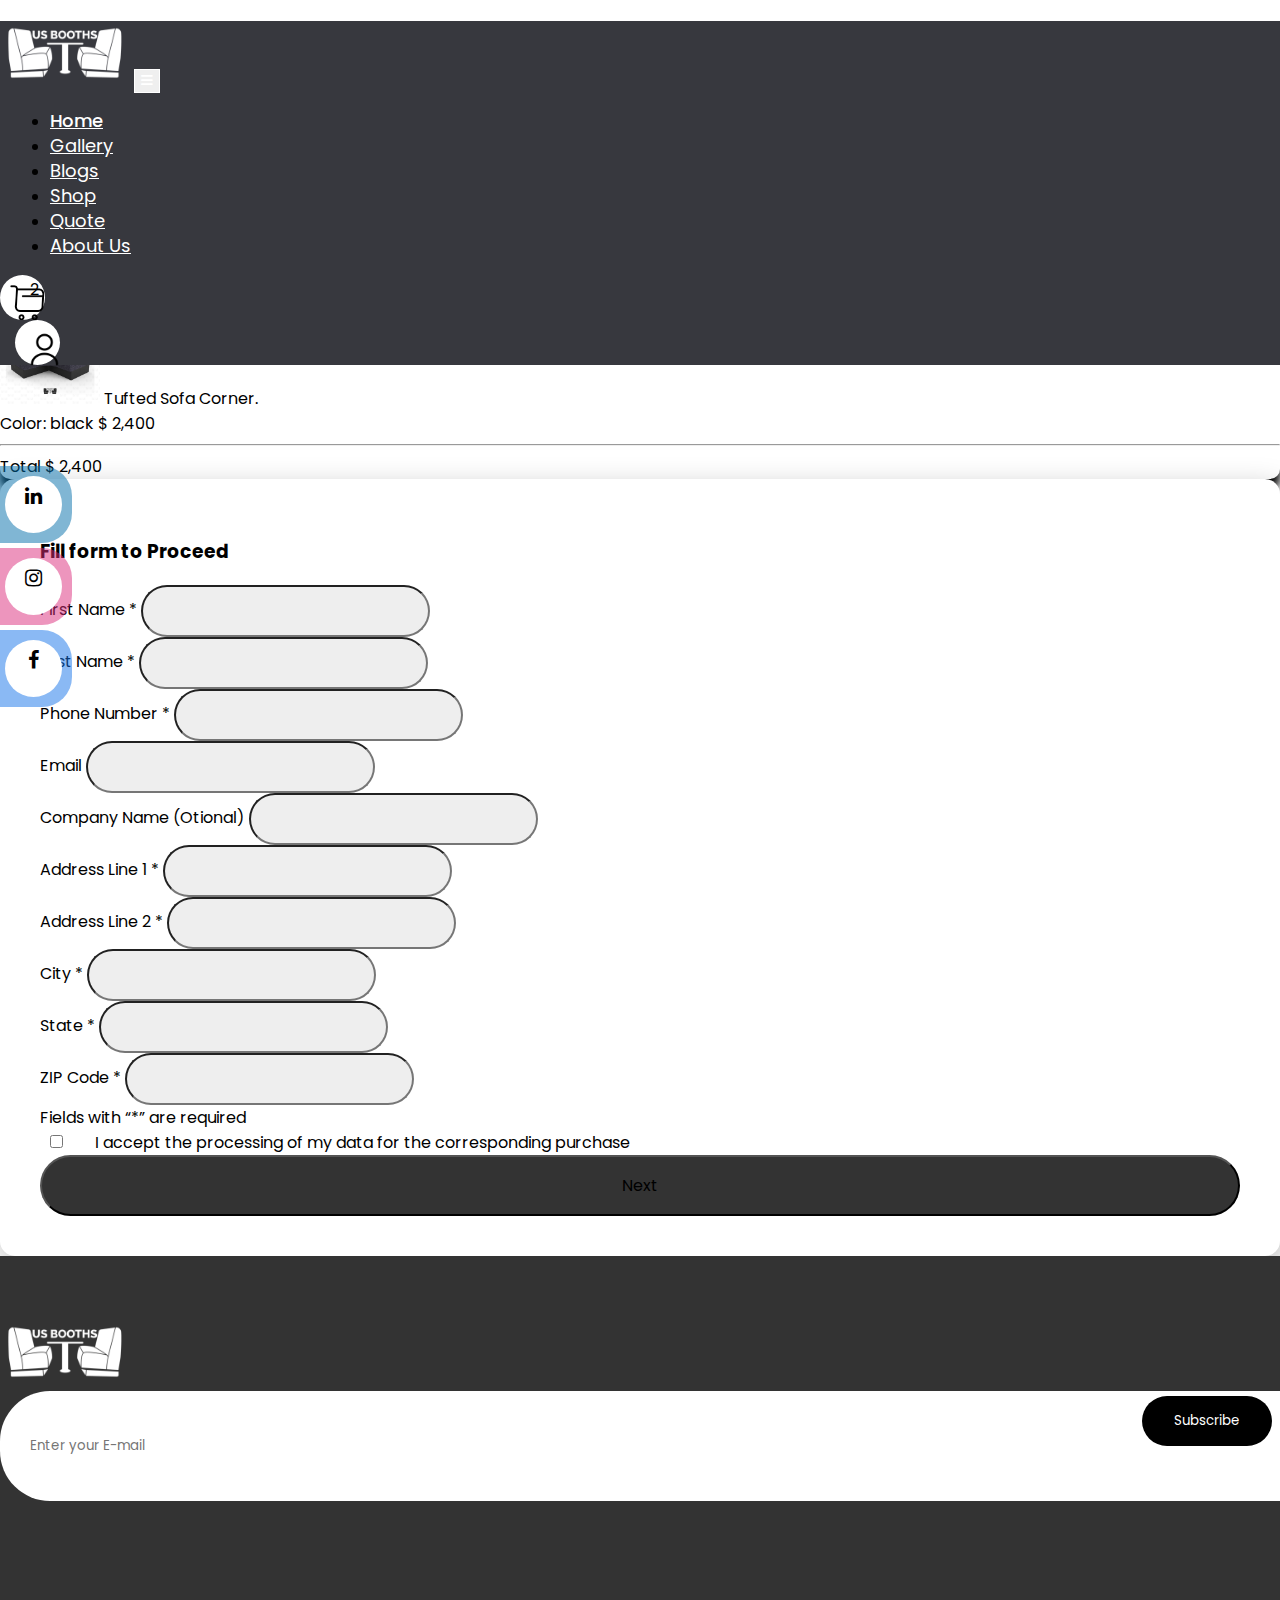
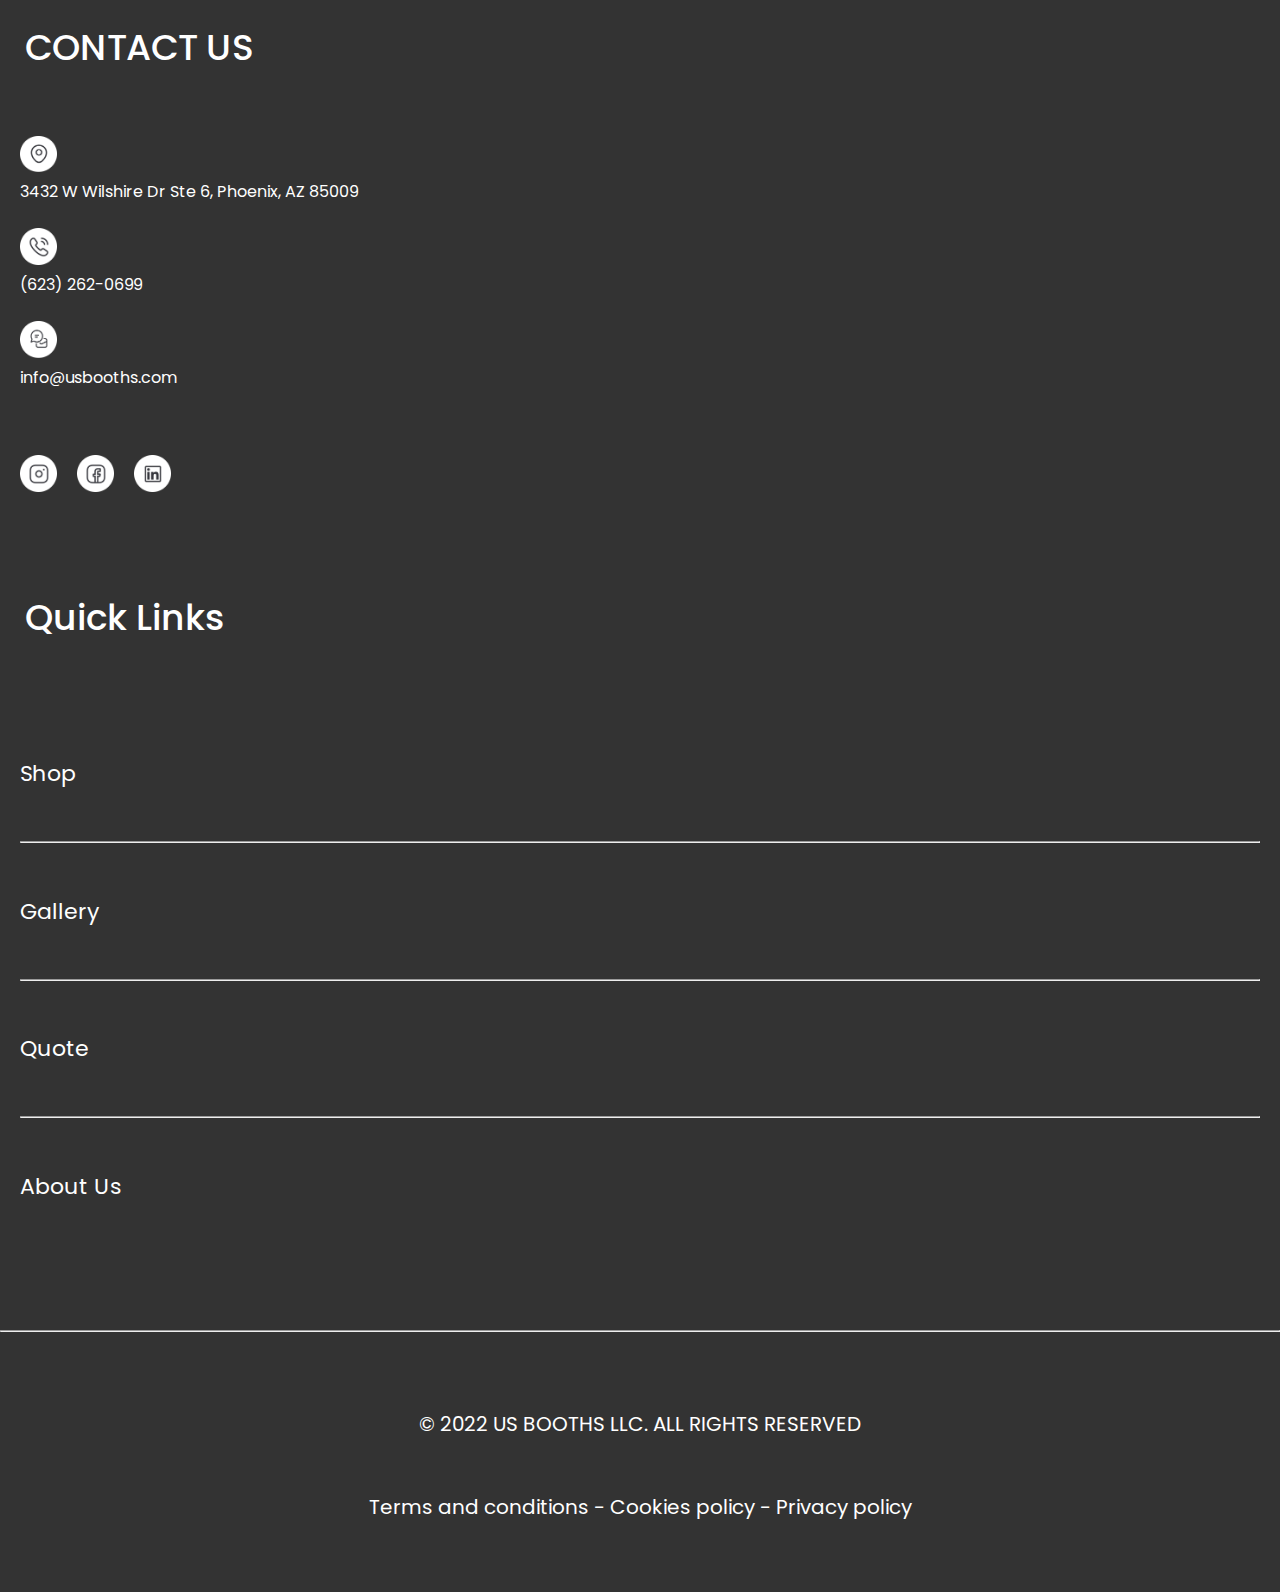
<file: checkout.html>
<!DOCTYPE html>
<html lang="en">

<head>
  <!-- Required meta tags -->
  <meta charset="utf-8" />
  <meta name="viewport" content="width=device-width, initial-scale=1, shrink-to-fit=no" />

  <link rel="stylesheet" href="https://cdnjs.cloudflare.com/ajax/libs/font-awesome/6.2.0/css/all.min.css" />
  <link href="https://cdn.jsdelivr.net/npm/bootstrap@5.2.2/dist/css/bootstrap.min.css" rel="stylesheet"
    integrity="sha384-Zenh87qX5JnK2Jl0vWa8Ck2rdkQ2Bzep5IDxbcnCeuOxjzrPF/et3URy9Bv1WTRi" crossorigin="anonymous" />
  <!-- Bootstrap CSS -->
  <link rel="stylesheet" href="css/style2.css">

  <link rel="icon" type="image/x-icon" href="images/image 1.png">
  <title>Checkout</title>
  <style>
    /* HEARDER AND FOOTER CSS */

    @import url("https://fonts.googleapis.com/css?family=Poppins");
    @import url("https://fonts.googleapis.com/css?family=Playfair Display");
    @import url("https://fonts.googleapis.com/css?family=Roboto");
    @import url("https://fonts.googleapis.com/css?family=Inter");
    @import url("https://fonts.googleapis.com/css?family=Lato");

    * {
      font-family: "Poppins";
    }

    body {
      margin: 0;
    }

    .myTogglerIcon {
      color: #ffffff;
    }

    .navbar-toggler {
      border: 1px solid white !important;
    }

    .myCallUsBtn {
      background-color: white !important;
      border-radius: 50px;
      padding-left: 2.5rem;
      padding-right: 2.5rem;
      padding-top: 0.5rem;
      padding-bottom: 0.5rem;
      border: 1px solid white;
      color: black;
    }

    .myCallUsBtn:hover {
      background-color: black !important;
      color: white;
    }

    .myItem {
      font-style: normal;
      font-weight: 400;
      font-size: 18px;
      line-height: 24px;
      color: #ffffff;
    }

    .myItem:hover {
      color: #ffffff;
    }

    .active {
      font-weight: 500;
      color: #ffffff !important;
    }

    .myItemDiv {
      margin-left: 10px;
      margin-right: 10px;
    }

    @media only screen and (max-width: 600px) {
      .myNavbar {
        padding-bottom: 20px;
      }

      .myHeaderBg {
        background-color: #37383e !important;
      }

      .myCallUsBtnDiv {
        padding: 15px;
      }

      .myItem {
        padding: 15px;
      }

      .myfooterLogo {
        text-align: center;
        margin-bottom: 20px;
      }

      .mySubscribeInput {
        padding-right: 150px;
      }
    }

    .myfooterBottom {
      padding: 20px;
    }

    .myfooterBottomText {
      text-align: center;
      color: #ffffff;
      font-style: normal;
      font-weight: 400;
      font-size: 20px;
      line-height: 36px;
    }

    .myFooterBg {
      background-color: #333333;
    }

    .myFootContainer {
      padding-top: 4rem;
      padding-bottom: 3rem;
    }

    .myHr {
      color: #808080;
    }

    .myHeaderBg {
      background-color: #37383e;
      width: 100%;
      position: absolute;
      z-index: 1000;
    }

    .buttonIn {
      width: 100%;
      position: relative;
    }

    .mySubscribeInput {
      margin: 0px;
      padding: 30px;
      width: 100%;
      outline: none;
      height: 50px;
      border-radius: 50px;
    }

    .mySubscribeButton {
      position: absolute;
      border-radius: 50px;
      right: 10px;
      top: 8px;
      bottom: 10px;
      z-index: 2;
      border: none;
      padding-left: 2rem;
      padding-right: 2rem;
      height: 50px;
      cursor: pointer;
      color: white;
      background-color: black;
      transform: translateX(2px);
    }

    .mySubColumn {
      display: flex;
      align-items: center;
    }

    .myFooterRow1 {
      margin-bottom: 4rem;
    }

    .myFooterIcon {
      margin-right: 35px;
    }

    .myList {
      margin-bottom: 1.5rem;
    }

    .myFooterIconText {
      margin-top: auto;
      margin-bottom: auto;
    }

    .myContactText {
      padding-left: 5px;
      color: white;
      font-style: normal;
      font-weight: 500;
      font-size: 36px;
      line-height: 54px;
    }

    .myFooterIconStyle {
      width: 37px;
    }

    .myFooterIcon2 {
      margin-right: 20px;
    }

    .social-content>ul {
      list-style-type: none;
      padding-left: 0px;
      display: flex;
    }

    .myQuickLinksText {
      padding-left: 5px;
      color: white;
      font-style: normal;
      font-weight: 500;
      font-size: 36px;
      line-height: 54px;
    }

    .myQuickLinks {
      font-style: normal;
      font-weight: 400;
      font-size: 22px;
      line-height: 33px;
      color: #ffffff;
    }

    .FooterLeft {
      padding: 20px;
    }

    .FooterRight {
      padding: 20px;
    }

    .cardetail {
      /* padding: 15px; */
      /* padding-left: 17px;
        padding-right: 17px; */
      font-size: 1rem;
      font-weight: 500;
      /* padding-bottom  : 20px; */
    }

    .cardbg {
      border-radius: 10px;
      background-color: #ebebeb;
      /* max-width: 100%; */
      /* height: auto; */
      box-shadow: 0px 10px 10px 0px;
    }

    .btn.btn-primary.mb-3 {
      border-radius: 15px;
      padding-top: 12px;
      padding-bottom: 12px;
    }

    #inputcolor {
      background-color: #eeeeee;
      padding: 14px;
      border-radius: 50px;
    }

    .checkout-bg-color {
      /* max-width: 100%; */
      /* height: auto; */
      background: #ffffff;
      box-shadow: 3px 10px 30px 1px rgba(0, 0, 0, 0.25);
      border-radius: 15px;
      padding: 40px;
    }

    /* @media only screen and(max-widht:767){
      .checkout-bg-color {
        padding: 20px;
      } */
    .next {
      width: 100%;
      background-color: #333333;
      border-radius: 50px;
      font-size: 16px;
      text-align: center;
      /* padding-right: 3.5rem !important; */
      /* padding-left: 3rem !important; */
      padding-top: 1rem !important;
      padding-bottom: 1rem !important;


      /* background-color: #333333 !important;
      border-radius: 50px;
      padding-left: 3.5rem;
      padding-right: 3.5rem;
      padding-top: 1rem;
      padding-bottom: 1rem;
      border: none !important;
      color: white; */
    }

    .next:hover {
      background-color: black;
      color: white;
    }

    .bga {
      background-color: #ebebeb;
      height: 63px;
      width: 95%;
      border-radius: 30px;
    }

    .card-1 {
      font-weight: 500;
    }

    .custom_cart {
      border-radius: 10px;
      /* background-color: #ebebeb; */
      /* max-width: 100%; */
      /* height: auto; */
      box-shadow: 0px 10px 10px 0px;
    }

    /* Header Icon Style  */
    .main-div {

      width: 45px;
      height: 45px;

      border-radius: 50%;

      background-color: white;
    }

    .icon-1 {
      margin: 5px;
      height: 35px;
      padding: 5px;
    }

    .icon1span span {
      position: relative;
      top: -60px;
      left: 30px;
    }

    .main-div2 {
      margin-left: 15px;
      width: 45px;
      height: 45px;
      border-radius: 50%;
      background-color: white;
    }

    .icon-2 {
      margin: 5px;
      height: 35px;
      padding: 7px;
    }
  </style>
</head>

<body>
  <!-- HEARDER -->
  <section class="myHeaderBg">
    <div class="container-fluid px-md-5 px-d-none">
      <nav class="navbar navbar-expand-lg myNavbar">
        <div class="container-fluid">
          <a class="navbar-brand" href="index.html"><img class="image_width" src="images/image 1.png" alt="" /></a>
          <button class="navbar-toggler" type="button" data-bs-toggle="collapse"
            data-bs-target="#navbarSupportedContent" aria-controls="navbarSupportedContent" aria-expanded="false"
            aria-label="Toggle navigation">
            <span class=""><i class="fa-solid fa-bars myTogglerIcon"></i></span>
          </button>
          <div class="collapse navbar-collapse" id="navbarSupportedContent">
            <ul class="navbar-nav me-auto mb-2 mb-lg-0 mx-auto">
              <li class="nav-item myItemDiv">
                <a class="nav-link myItem active" aria-current="page" href="./index.html">Home</a>
              </li>
              <li class="nav-item myItemDiv">
                <a class="nav-link myItem" href="./Gallery.html">Gallery</a>
              </li>
              <li class="nav-item myItemDiv">
                <a class="nav-link myItem" href="./blog.html">Blogs</a>
              </li>
              <li class="nav-item myItemDiv">
                <a class="nav-link myItem" href="./shop.html">Shop</a>
              </li>
              <li class="nav-item myItemDiv">
                <a class="nav-link myItem" href="./quote.html">Quote</a>
              </li>
              <li class="nav-item myItemDiv">
                <a class="nav-link myItem" href="./aboutus.html">About Us</a>
              </li>
            </ul>
            <!-- Icon Start  -->
            <div class="d-flex">
              <div class="main-div">
                <div class="icon1span">
                  <a href="cart.html"> <img class="icon-1" src="./images/Vector.png" alt="" /></a>
                  <span class="badge rounded-pill badge-notification bg-danger">2</span>
                </div>



              </div>

              <div class=" main-div2">
                <a href="./login.html"><img class="icon-2" src="./images/Vector2.png" alt="" /></a>
              </div>
            </div>
            <!-- Icon End  -->
          </div>
        </div>
      </nav>
    </div>
  </section>

  <section>
    <div class="container-fluid mb-5">
      <div class="row">
        <div class="col-md-12">
          <h1 class="fw-bold mt-5" style="margin-left: 100px">Check Out</h1>
        </div>
      </div>

      <div class="row fw-bold d-flex justify-content-center">
        <div class="col-xl-4 col-xs-8 col-xxl-4 col-lg-6 pt-5 mt-2">
          <div>
            <div class="row mx-2 bga">
              <div class="col-md-6 col-sm-6 col-6 mt-3 cardetail fw-bold">
                <p class="mx-4">Product Detail</p>
              </div>
              <div class="col-md-6 col-sm-6 col-6 mt-3 text-end cardetail fw-bold px-5">
                Total
              </div>
            </div>
          </div>

          <div class="container custom_cart mt-5">
            <div class="row">
              <div class="col-12 ">
                <div class="d-flex justify-content-evenly align-items-center">
                  <img src="images/product (5).png" width="100px" alt="">
                  <span>Tufted Sofa U-Corner.<br />
                    Color: Red</span>
                  <span>$ 2,400</span>
                </div>
              </div>
            </div>
            <hr>
            <div class="row">
              <div class="col-12 ">
                <div class="d-flex justify-content-evenly align-items-center">
                  <img src="images/image 29.png" width="100px" alt="">
                  <span>Tufted Sofa Corner.<br />
                    Color: black</span>
                  <span>$ 2,400</span>
                </div>
              </div>
            </div>
            <hr>
            <div class="row">
              <div class="col-12 ">
                <div class="d-flex justify-content-between align-items-center">
                  <!-- <img src="images/product (5).png" width="100px" alt=""> -->
                  <span class="mx-3 mb-3">Total</span>
                  <span class="mx-3 mb-3">$ 2,400</span>
                </div>
              </div>
            </div>
          </div>

          <!-- <div class="cardbg billa mx-4 mt-4">
            <div class="row">
              <div class="col-md-12">
                <div class="card hhh">
                  <div class="card-body d-flex justify-content-around">
                    <div class="col-md-4 col-sm-4 col-lg-4">
                      <img src="images/product (5).png" width="100" />
                    </div>
                    <div class="col-md-4 col-sm-4 col-lg-4">
                      <div class="justify-content-center card-1 mt-3 mx-2">
                        <p class="p-l-1">
                          Tufted Sofa U-Corner.<br />
                          Color: Red
                        </p>
                      </div>
                    </div>
                    <div class="col-md-4 col-sm-4 col-lg-4">
                      <div class="mx-1 mt-5 card-1">
                        <p class="p-l-1 mt-4 mx-4">$ 2,400</p>
                      </div>
                    </div>
                  </div>
                  <hr />
                  <div class="card-body d-flex justify-content-around">
                    <div class="col-md-4 col-sm-4 col-lg-4">
                      <img src="images/product (5).png" width="100" />
                    </div>
                    <div class="col-md-4 col-sm-4 col-lg-4">
                      <div class="justify-content-center mt-3 mx-2 card-1">
                        <p class="p-l-1">
                          Tufted Sofa Corner.<br />
                          Color: Black
                        </p>
                      </div>
                    </div>
                    <div class="col-md-4 col-sm-4 col-lg-4">
                      <div class="mx-1 mt-5 card-1">
                        <p class="p-l-1 mt-4 mx-4">$ 2,400</p>
                      </div>
                    </div>
                  </div>
                  <hr />
                  <div class="card-body d-flex p-3 justify-content-between">
                    <p class="px-3">Total Price</p>
                    <p class=" "></p>

                    <p class="card-p2 mx-4 ">$ 2,400</p>
                  </div>
                </div>
              </div>
            </div>
          </div> -->
        </div>

        <div class="col-md-7 mt-2 pt-5">
          <div class="mx-4 checkout-bg-color">
            <form class="row">
              <h3 class="text-dark">Fill form to Proceed</h3>

              <div class="col-md-6 p-3">
                <label class="form-label">First Name *</label>
                <input type="text" class="form-control" id="inputcolor" placeholder="" />
              </div>
              <div class="col-md-6 p-3">
                <label class="form-label">Last Name *</label>
                <input type="text" class="form-control" id="inputcolor" placeholder="" />
              </div>

              <div class="col-md-6 p-3">
                <label class="form-label">Phone Number *</label>
                <input type="text" class="form-control" id="inputcolor" placeholder="" />
              </div>
              <div class="col-md-6 p-3">
                <label class="form-label">Email</label>
                <input type="text" class="form-control" id="inputcolor" placeholder="" />
              </div>

              <div class="col-md-6 p-3">
                <label class="form-label">Company Name (Otional) </label>
                <input type="Name" class="form-control" id="inputcolor" placeholder="" />
              </div>

              <div class="col-md-6"></div>
              <div class="col-md-6 p-3 mt-3">
                <label class="form-label">Address Line 1 *</label>
                <input type="text" class="form-control" id="inputcolor" placeholder="" />
              </div>
              <div class="col-md-6 p-3 mt-3">
                <label class="form-label">Address Line 2 *</label>
                <input type="text" class="form-control" id="inputcolor" placeholder="" />
              </div>

              <div class="col-md-6 p-3">
                <label class="form-label">City *</label>
                <input type="Phone" class="form-control" id="inputcolor" placeholder="" />
              </div>

              <div class="col-md-6 p-3">
                <label class="form-label">State *</label>
                <input type="text" class="form-control" id="inputcolor" placeholder="" />
              </div>
              <div class="col-md-6 p-3">
                <label class="form-label">ZIP Code *</label>
                <input type="text" class="form-control" id="inputcolor" placeholder="" />
              </div>
              <div class="col-md-6"></div>
              <h7 class="* text-danger mt-2 mx-2">
                Fields with “*” are required<br /></h7>
              <div class="mt-3">
                <input class="form-check-input" type="checkbox" id="checkboxNoLabel" style="margin-left: 10px" value=""
                  aria-label="..." />

                <span style="margin-left: 25px">
                  I accept the processing of my data for the corresponding
                  purchase
                </span>
              </div>

              <div class="col-lg-6 mt-4">
                <button type="submit" class="btn btn-dark btn-lg px-5 next">
                  Next
                </button>
              </div>
            </form>
          </div>
        </div>
      </div>
    </div>
  </section>

  <!-- FOOTER -->
  <section class="myFooterBg  myAboutSection">
    <div class="container myFootContainer">
      <div class="row myFooterRow1">
        <div class="col-md-6">
          <div class="myfooterLogo">
            <a href="index.html"><img class="image_width" src="./images/image 1.png" alt="" /></a>

          </div>
        </div>
        <div class="col-md-6 mySubColumn">
          <div class="buttonIn">
            <form>
              <input type="text" placeholder="Enter your E-mail" class="mySubscribeInput" />
              <button class="mySubscribeButton">Subscribe</button>
            </form>
          </div>
        </div>
      </div>
      <div class="row">
        <div class="col-md-8 FooterLeft">
          <p class="myContactText">CONTACT US</p>
          <br>
          <div class="d-flex myList">
            <div class="myFooterIcon"><img class="myFooterIconStyle" src="./images/icons/loc.png" alt="" />
            </div><span class="text-white myFooterIconText"> <a style="color:white; text-decoration: none;"
                href="#">3432
                W
                Wilshire Dr Ste 6,
                Phoenix, AZ 85009</a> </span>
          </div>
          <div class="d-flex myList">
            <div class="myFooterIcon"><img class="myFooterIconStyle" src="./images/icons/call.png" alt="" />
            </div>
            <span class="text-white myFooterIconText"> <a href="tel:6232620699"
                style="color:white; text-decoration: none;">(623) 262-0699</a> </span>
          </div>
          <div class="d-flex myList">
            <div class="myFooterIcon"><img class="myFooterIconStyle" src="./images/icons/message.png" alt="" /></div>
            <span class="text-white myFooterIconText"> <a href="mailto:info@usbooths.com"
                style="color:white; text-decoration: none;">info@usbooths.com</a> </span>
          </div>
          <br>

          <div class="social-content">
            <ul>
              <li>
                <a href="https://www.instagram.com/">
                  <div class="myFooterIcon2"><img class="myFooterIconStyle" src="./images/icons/insta.png" alt=""></div>
                </a>

              </li>
              <li>
                <a href="https://www.facebook.com">
                  <div class="myFooterIcon2"><img class="myFooterIconStyle" src="./images/icons/fb.png" alt=""></div>
                </a>


              </li>

              <li>
                <a href="https://www.linkedin.com">
                  <div class="myFooterIcon2"><img class="myFooterIconStyle" src="./images/icons/lin.png" alt=""></div>
                </a>


              </li>
            </ul>
          </div>
        </div>
        <div class="col-md-4 FooterRight">
          <p class="myQuickLinksText">Quick Links</p>
          <br>
          <h6 class="myQuickLinks"><a href="shop.html" style="color:white; text-decoration: none;">Shop</a>
          </h6>
          <hr class="myHr">
          <h6 class="myQuickLinks"><a href="Gallery.html" style="color:white; text-decoration: none;">Gallery</a></h6>
          <hr class="myHr">
          <h6 class="myQuickLinks"><a href="quote.html" style="color:white; text-decoration: none;">Quote</a>
          </h6>
          <hr class="myHr">
          <h6 class="myQuickLinks"><a href="aboutus.html" style="color:white; text-decoration: none;">About
              Us</a></h6>
        </div>
      </div>
    </div>
    <hr class="myHr" />
    <div class="myfooterBottom">
      <h6 class="myfooterBottomText">
        © 2022 US BOOTHS LLC. ALL RIGHTS RESERVED
      </h6>
      <h6 class="myfooterBottomText">
        Terms and conditions - Cookies policy - Privacy policy
      </h6>
    </div>
  </section>
  <script src="jquery.js"></script>
  <script>
    $(function () {

      $("#icons").load("headericon.html")
    });
  </script>

  <section id="icons">

  </section>
  <script src="https://cdn.jsdelivr.net/npm/bootstrap@5.2.2/dist/js/bootstrap.bundle.min.js"
    integrity="sha384-OERcA2EqjJCMA+/3y+gxIOqMEjwtxJY7qPCqsdltbNJuaOe923+mo//f6V8Qbsw3"
    crossorigin="anonymous"></script>
</body>

</html>
</file>
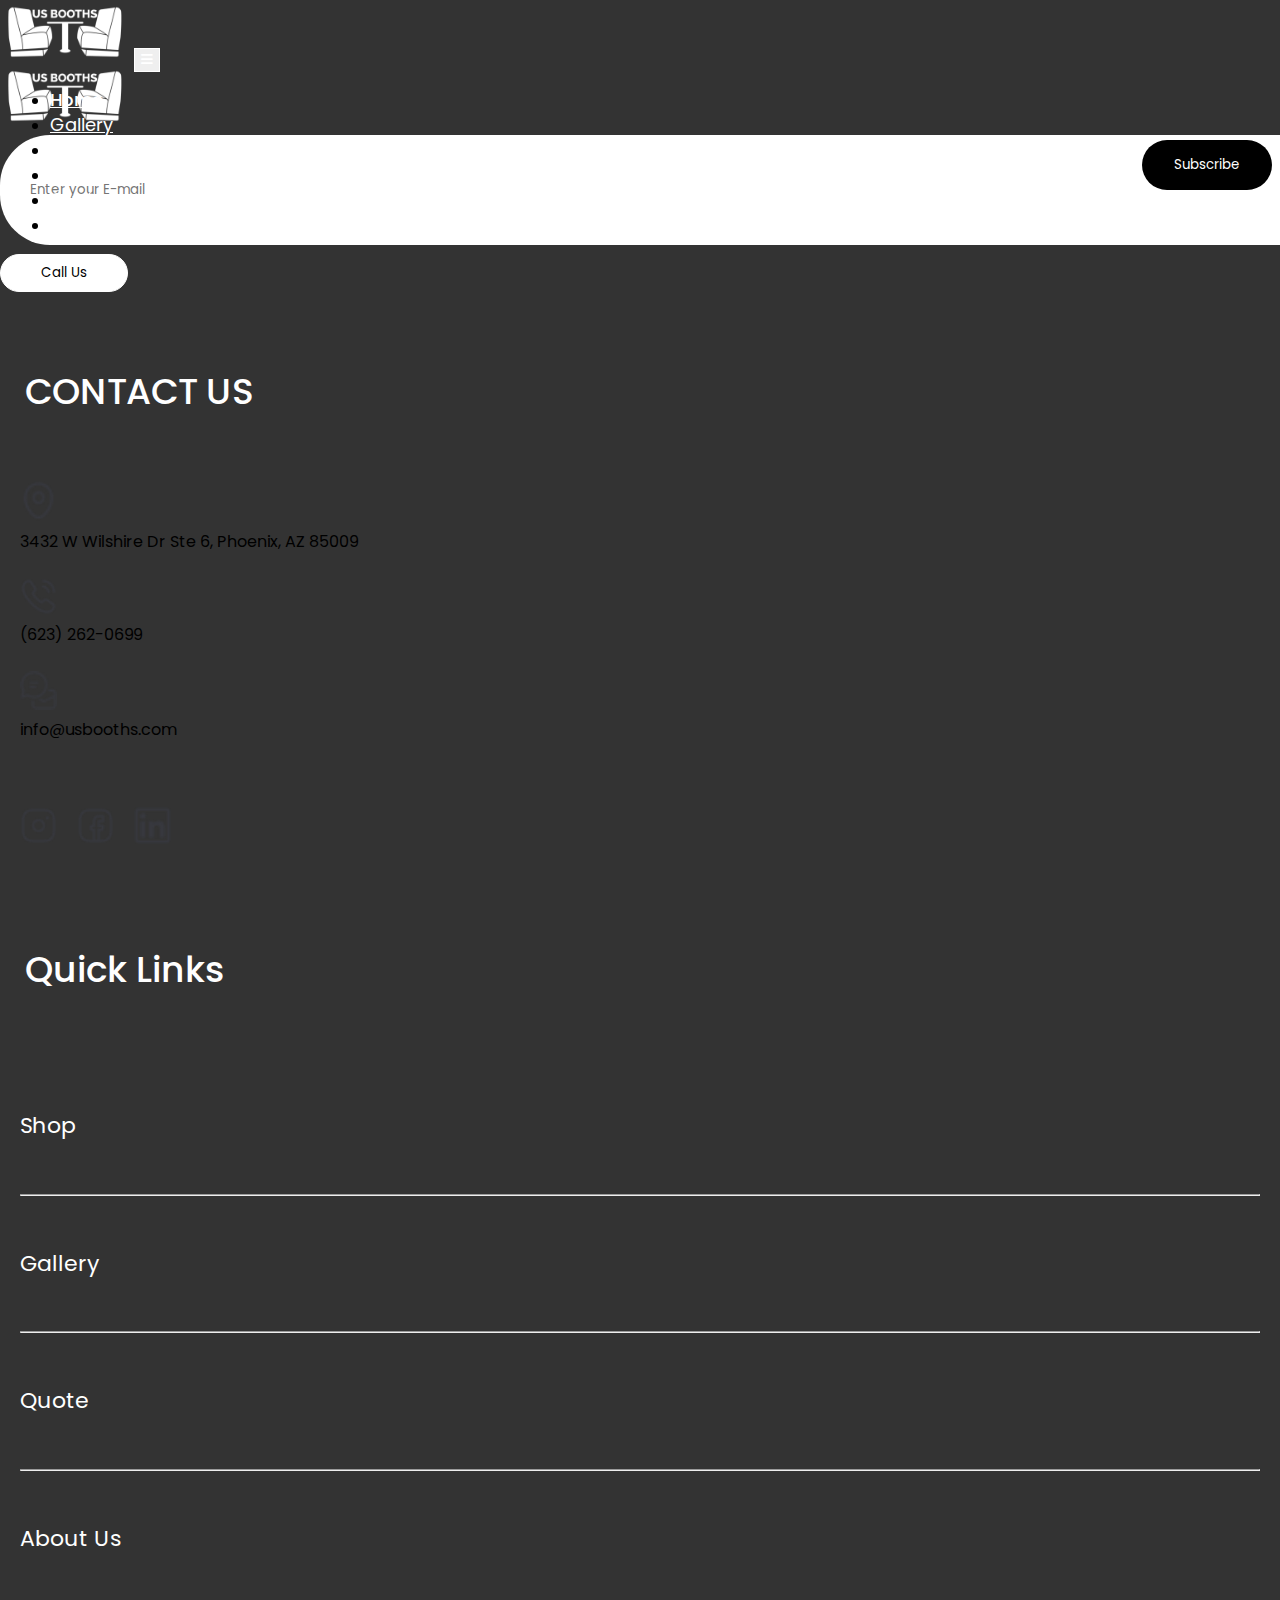
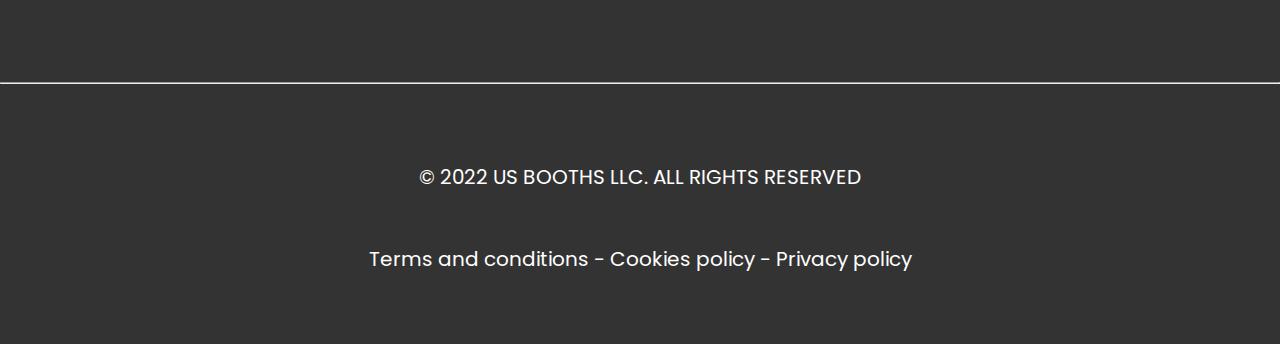
<file: header.html>
<!DOCTYPE html>
<html lang="en">

<head>
  <meta charset="utf-8" />
  <meta name="viewport" content="width=device-width, initial-scale=1" />
  <title>Bootstrap demo</title>
  <link href="https://cdn.jsdelivr.net/npm/bootstrap@5.2.2/dist/css/bootstrap.min.css" rel="stylesheet"
    integrity="sha384-Zenh87qX5JnK2Jl0vWa8Ck2rdkQ2Bzep5IDxbcnCeuOxjzrPF/et3URy9Bv1WTRi" crossorigin="anonymous" />
  <link rel="stylesheet" href="https://cdnjs.cloudflare.com/ajax/libs/font-awesome/6.2.0/css/all.min.css" />
  <link rel="stylesheet" href="css/style2.css">
  <link rel="stylesheet" href="header.css">
</head>

<body>
  <section class="myHeaderBg">
    <div class="container-fluid px-5">
      <nav class="navbar navbar-expand-lg myNavbar">
        <div class="container-fluid">
          <a class="navbar-brand" href="index.html"><img class="image_width" src="images/image 1.png" alt="" /></a>
          <button class="navbar-toggler" type="button" data-bs-toggle="collapse"
            data-bs-target="#navbarSupportedContent" aria-controls="navbarSupportedContent" aria-expanded="false"
            aria-label="Toggle navigation">
            <span class=""><i class="fa-solid fa-bars myTogglerIcon"></i></span>
          </button>
          <div class="collapse navbar-collapse" id="navbarSupportedContent">
            <ul class="navbar-nav me-auto mb-2 mb-lg-0 mx-auto">
              <li class="nav-item myItemDiv">
                <a class="nav-link myItem active" aria-current="page" href="#">Home</a>
              </li>
              <li class="nav-item myItemDiv">
                <a class="nav-link myItem" href="#">Gallery</a>
              </li>
              <li class="nav-item myItemDiv">
                <a class="nav-link myItem">Blogs</a>
              </li>
              <li class="nav-item myItemDiv">
                <a class="nav-link myItem">Shop</a>
              </li>
              <li class="nav-item myItemDiv">
                <a class="nav-link myItem">Quote</a>
              </li>
              <li class="nav-item myItemDiv">
                <a class="nav-link myItem">About Us</a>
              </li>
            </ul>
            <div class="d-flex myCallUsBtnDiv">
              <button type="button" class="btn-lg myCallUsBtn">
                Call Us
              </button>
            </div>
          </div>
        </div>
      </nav>
    </div>
  </section>

  <section class="myFooterBg">
    <div class="container myFootContainer">
      <div class="row myFooterRow1">
        <div class="col-md-6">
          <div class="myfooterLogo">
            <img class="image_width" src="images/image 1.png" alt="" />
          </div>
        </div>
        <div class="col-md-6 mySubColumn">
          <div class="buttonIn">
            <form>
              <input type="text" placeholder="Enter your E-mail" class="mySubscribeInput" />
              <button class="mySubscribeButton">Subscribe</button>
            </form>
          </div>
        </div>
      </div>
      <div class="row">
        <div class="col-md-8 FooterLeft">
          <p class="myContactText">CONTACT US</p>
          <br>
          <div class="d-flex myList">
            <div class="myFooterIcon"><img class="myFooterIconStyle" src="./images/png/location.png" alt="" /></div>
            <span class="text-white myFooterIconText">3432 W Wilshire Dr Ste 6, Phoenix, AZ 85009</span>
          </div>
          <div class="d-flex myList">
            <div class="myFooterIcon"><img class="myFooterIconStyle" src="./images/png/callcalling.png " alt="" /></div>
            <span class="text-white myFooterIconText">(623) 262-0699</span>
          </div>
          <div class="d-flex myList">
            <div class="myFooterIcon"><img class="myFooterIconStyle" src="./images/png/Vector (1).png " alt="" /></div>
            <span class="text-white myFooterIconText">info@usbooths.com</span>
          </div>
          <br>

          <div class="social-content">
            <ul>
              <li>
                <div class="myFooterIcon2"><img class="myFooterIconStyle" src="./images/png/instagram.png" alt=""></div>
              </li>
              <li>
                <div class="myFooterIcon2"><img class="myFooterIconStyle" src="./images/png/facebook.png" alt=""></div>
                </i>
              </li>
              <li>

              </li>
              <li>
                <div class="myFooterIcon2"><img class="myFooterIconStyle" src="./images/png/Vector (2).png" alt="">
                </div></i>
              </li>
            </ul>
          </div>
        </div>
        <div class="col-md-4 FooterRight">
          <p class="myQuickLinksText">Quick Links</p>
          <br>
          <h6 class="myQuickLinks">Shop</h6>
          <hr class="myHr">
          <h6 class="myQuickLinks">Gallery</h6>
          <hr class="myHr">
          <h6 class="myQuickLinks">Quote</h6>
          <hr class="myHr">
          <h6 class="myQuickLinks">About Us</h6>
        </div>
      </div>
    </div>
    <hr class="myHr" />
    <div class="myfooterBottom">
      <h6 class="myfooterBottomText">
        © 2022 US BOOTHS LLC. ALL RIGHTS RESERVED
      </h6>
      <h6 class="myfooterBottomText">
        Terms and conditions - Cookies policy - Privacy policy
      </h6>
    </div>
  </section>
  <script src="https://cdn.jsdelivr.net/npm/bootstrap@5.2.2/dist/js/bootstrap.bundle.min.js"
    integrity="sha384-OERcA2EqjJCMA+/3y+gxIOqMEjwtxJY7qPCqsdltbNJuaOe923+mo//f6V8Qbsw3"
    crossorigin="anonymous"></script>
</body>

</html>
</file>
<file: css/style2.css>
.image_width {
  width: 130px;
}

/* .navbar-collapse ul li a {
  font-size: 30;
} */

@media screen and (min-width: 1400px) {
  .image_width {
    width: 170px;
  }
  /* .homerad img {
    height: 100vh;
  } */
}

@media screen and (min-width: 1600px) {
  .image_width {
    width: 170px;
  }
  .homerad img {
    height: 100vh;
  }
  .navbar-collapse ul li a {
    font-size: 25px;
  }
}

@media only screen and (max-width: 600px) {
  .myfooterLogo {
    text-align: center !important;
    margin-bottom: 20px !important;
  }
}

@media screen and (min-width: 1900px) {
  .image_width {
    width: 200px;
  }
  .navbar-collapse ul li a {
    font-size: 30px;
  }
  .homerad img {
    height: 100vh;
  }
}

.mySubscribeInput {
  border: none !important;
}

.mySubscribeButton {
  top: 5px !important;
}
</file>
<file: header.css>
@import url("https://fonts.googleapis.com/css?family=Poppins");
@import url("https://fonts.googleapis.com/css?family=Playfair Display");
@import url("https://fonts.googleapis.com/css?family=Roboto");
@import url("https://fonts.googleapis.com/css?family=Inter");
@import url("https://fonts.googleapis.com/css?family=Lato");
* {
  font-family: "Poppins";
}
body {
  margin: 0;
}

.myTogglerIcon {
  color: #ffffff;
}

.navbar-toggler {
  border: 1px solid white !important;
}

.myCallUsBtn {
  background-color: white !important;
  border-radius: 50px;
  padding-left: 2.5rem;
  padding-right: 2.5rem;
  padding-top: 0.5rem;
  padding-bottom: 0.5rem;
  border: 1px solid white;
  color: black;
}

.myCallUsBtn:hover {
  background-color: black !important;
  color: white;
}

.myItem {
  font-style: normal;
  font-weight: 400;
  font-size: 18px;
  line-height: 24px;
  color: #ffffff;
}

.myItem:hover {
  color: #ffffff;
}

.active {
  font-weight: 500;
  color: #ffffff !important;
}

.myItemDiv {
  margin-left: 10px;
  margin-right: 10px;
}

@media only screen and (max-width: 600px) {
  .myNavbar {
    padding-bottom: 20px;
  }

  .myHeaderBg {
    background-color: black !important;
  }

  .myCallUsBtnDiv {
    padding: 15px;
  }

  .myItem {
    padding: 15px;
  }

  .myfooterLogo {
    text-align: center;
    margin-bottom: 20px;
  }

  .mySubscribeInput {
    padding-right: 150px;
  }
}

.myfooterBottom {
  padding: 20px;
}

.myfooterBottomText {
  text-align: center;
  color: #ffffff;
  font-style: normal;
  font-weight: 400;
  font-size: 20px;
  line-height: 36px;
}

.myFooterBg {
  background-color: #333333;
}

.myFootContainer {
  padding-top: 4rem;
  padding-bottom: 3rem;
}

.myHr {
  color: #808080;
}

.myHeaderBg {
  background-color: transparent;
  width: 100%;
  position: absolute;
  z-index: 3000;
}

.buttonIn {
  width: 100%;
  position: relative;
}

.mySubscribeInput {
  margin: 0px;
  padding: 30px;
  width: 100%;
  outline: none;
  height: 50px;
  border-radius: 50px;
}

.mySubscribeButton {
  position: absolute;
  border-radius: 50px;
  right: 10px;
  top: 5px;
  bottom: 10px;
  z-index: 2;
  border: none;
  padding-left: 2rem;
  padding-right: 2rem;
  height: 50px;
  cursor: pointer;
  color: white;
  background-color: black;
  transform: translateX(2px);
}
.mySubColumn {
  display: flex;
  align-items: center;
}

.myFooterRow1 {
  margin-bottom: 4rem;
}

.myFooterIcon {
  margin-right: 35px;
}

.myList {
  margin-bottom: 1.5rem;
}

.myFooterIconText {
  margin-top: auto;
  margin-bottom: auto;
}

.myContactText {
  padding-left: 5px;
  color: white;
  font-style: normal;
  font-weight: 500;
  font-size: 36px;
  line-height: 54px;
}

.myFooterIconStyle {
  width: 37px;
}

.myFooterIcon2 {
  margin-right: 20px;
}

.social-content > ul {
  list-style-type: none;
  padding-left: 0px;
  display: flex;
}

.myQuickLinksText {
  padding-left: 5px;
  color: white;
  font-style: normal;
  font-weight: 500;
  font-size: 36px;
  line-height: 54px;
}

.myQuickLinks {
  font-style: normal;
  font-weight: 400;
  font-size: 22px;
  line-height: 33px;
  color: #ffffff;
}

.FooterLeft {
  padding: 20px;
}

.FooterRight {
  padding: 20px;
}
</file>
